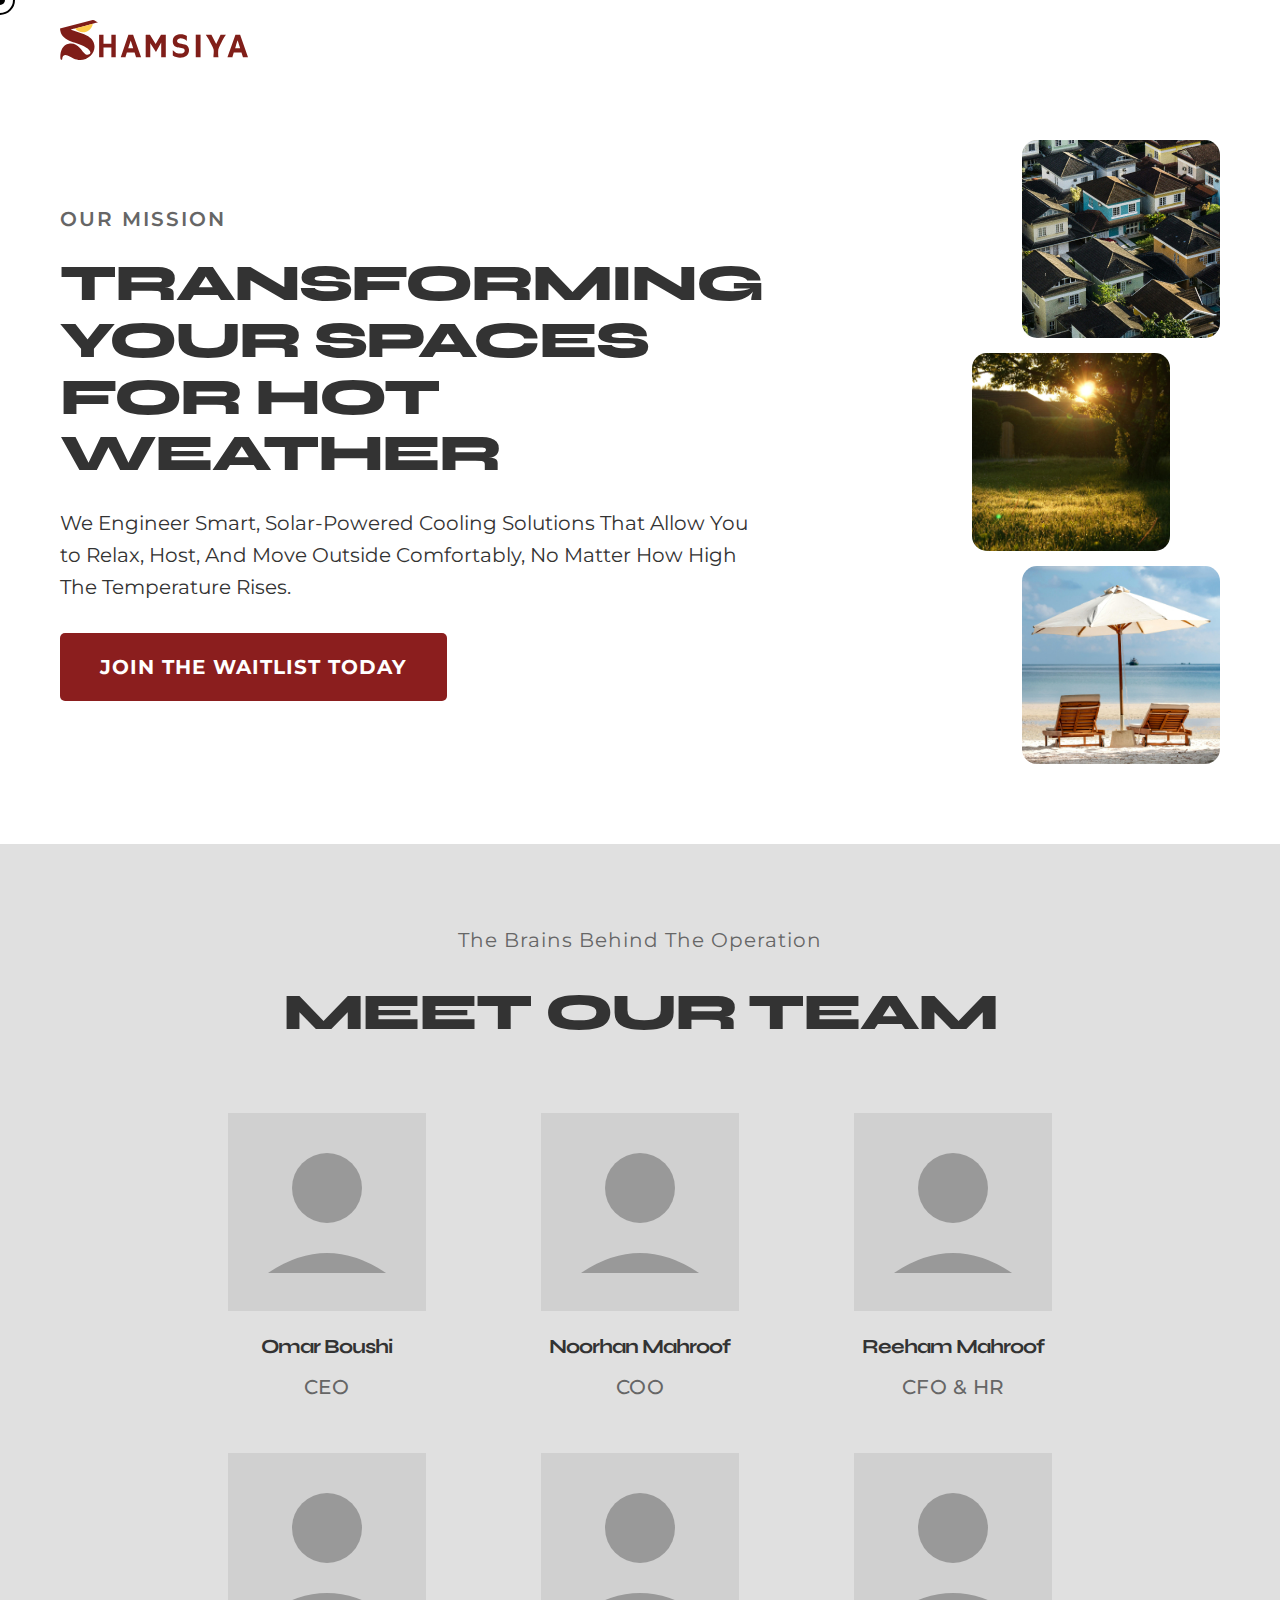
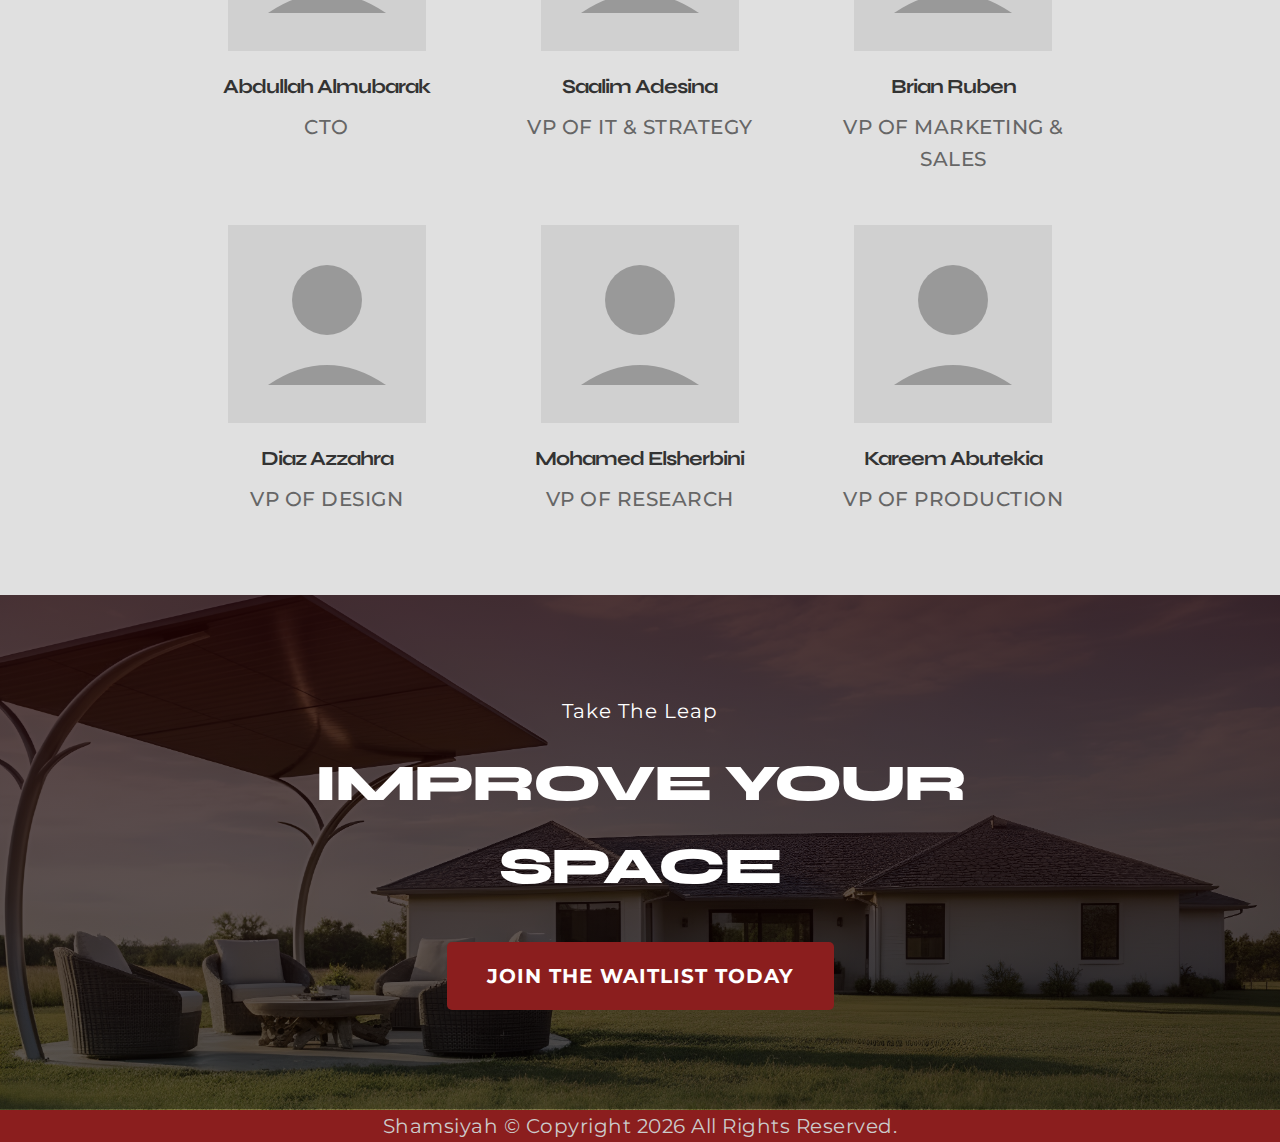
<file: mission.html>
<!DOCTYPE html>
<html lang="en">
<head>
    <meta charset="UTF-8">
    <meta name="viewport" content="width=device-width, initial-scale=1.0">
    <title>Our Mission - Shamsiyah</title>
    <link rel="stylesheet" href="/css/style.css">
    <link rel="preconnect" href="https://fonts.googleapis.com">
    <link rel="preconnect" href="https://fonts.gstatic.com" crossorigin>
    <link href="https://fonts.googleapis.com/css2?family=Montserrat:wght@300;400;600;700&family=Syne:wght@400;500;600;700;800&display=swap" rel="stylesheet">
    <!-- Font Awesome for Icons -->
    <link rel="stylesheet" href="https://cdnjs.cloudflare.com/ajax/libs/font-awesome/6.4.0/css/all.min.css">
</head>
<body>
    <header>
        <div class="container header-container">
            <div class="logo">
                <a href="/index.html"><img src="/images/coloredlogo.svg" alt="Shamsiyah Logo"></a>
            </div>
            <nav>
                <ul>
                    <li><a href="/index.html">HOME</a></li>
                    <li><a href="/mission.html">MISSION</a></li>
                    <li><a href="/waitlist.html">WAITLIST</a></li>
                </ul>
            </nav>
        </div>
    </header>

    <main>
        <!-- Mission Hero Section -->
        <section class="mission-hero">
            <div class="container">
                <div class="mission-hero-content">
                    <div class="mission-hero-left">
                        <span class="section-label">OUR MISSION</span>
                        <h1>TRANSFORMING YOUR SPACES FOR HOT WEATHER</h1>
                        <p>We Engineer Smart, Solar-Powered Cooling Solutions That Allow You to Relax, Host, And Move Outside Comfortably, No Matter How High The Temperature Rises.</p>
                        <a href="/waitlist.html" class="btn-primary">JOIN THE WAITLIST TODAY</a>
                    </div>
                    <div class="mission-hero-right">
                        <div class="mission-images">
                            <img src="/images/Mask group.jpg" alt="Outdoor cooling solution" class="mission-img">
                            <img src="/images/Mask group-1.jpg" alt="Solar technology" class="mission-img">
                            <img src="/images/Mask group-2.jpg" alt="Comfortable outdoor space" class="mission-img">
                        </div>
                    </div>
                </div>
            </div>
        </section>

        <!-- Team Section -->
        <section class="team-section">
            <div class="container">
                <div class="team-header">
                    <span class="section-label">The Brains Behind The Operation</span>
                    <h2>MEET OUR TEAM</h2>
                </div>
                <div class="team-grid">
                    <div class="team-member">
                        <div class="team-photo">
                            <svg viewBox="0 0 198 198" xmlns="http://www.w3.org/2000/svg">
                                <rect width="198" height="198" fill="#d0d0d0"/>
                                <circle cx="99" cy="75" r="35" fill="#999"/>
                                <path d="M 40 160 Q 99 120 158 160" fill="#999"/>
                            </svg>
                        </div>
                        <h3>Omar Boushi</h3>
                        <p class="team-role">CEO</p>
                    </div>
                    <div class="team-member">
                        <div class="team-photo">
                            <svg viewBox="0 0 198 198" xmlns="http://www.w3.org/2000/svg">
                                <rect width="198" height="198" fill="#d0d0d0"/>
                                <circle cx="99" cy="75" r="35" fill="#999"/>
                                <path d="M 40 160 Q 99 120 158 160" fill="#999"/>
                            </svg>
                        </div>
                        <h3>Noorhan Mahroof</h3>
                        <p class="team-role">COO</p>
                    </div>
                    <div class="team-member">
                        <div class="team-photo">
                            <svg viewBox="0 0 198 198" xmlns="http://www.w3.org/2000/svg">
                                <rect width="198" height="198" fill="#d0d0d0"/>
                                <circle cx="99" cy="75" r="35" fill="#999"/>
                                <path d="M 40 160 Q 99 120 158 160" fill="#999"/>
                            </svg>
                        </div>
                        <h3>Reeham Mahroof</h3>
                        <p class="team-role">CFO & HR</p>
                    </div>
                    <div class="team-member">
                        <div class="team-photo">
                            <svg viewBox="0 0 198 198" xmlns="http://www.w3.org/2000/svg">
                                <rect width="198" height="198" fill="#d0d0d0"/>
                                <circle cx="99" cy="75" r="35" fill="#999"/>
                                <path d="M 40 160 Q 99 120 158 160" fill="#999"/>
                            </svg>
                        </div>
                        <h3>Abdullah Almubarak</h3>
                        <p class="team-role">CTO</p>
                    </div>
                    <div class="team-member">
                        <div class="team-photo">
                            <svg viewBox="0 0 198 198" xmlns="http://www.w3.org/2000/svg">
                                <rect width="198" height="198" fill="#d0d0d0"/>
                                <circle cx="99" cy="75" r="35" fill="#999"/>
                                <path d="M 40 160 Q 99 120 158 160" fill="#999"/>
                            </svg>
                        </div>
                        <h3>Saalim Adesina</h3>
                        <p class="team-role">VP Of IT & Strategy</p>
                    </div>
                    <div class="team-member">
                        <div class="team-photo">
                            <svg viewBox="0 0 198 198" xmlns="http://www.w3.org/2000/svg">
                                <rect width="198" height="198" fill="#d0d0d0"/>
                                <circle cx="99" cy="75" r="35" fill="#999"/>
                                <path d="M 40 160 Q 99 120 158 160" fill="#999"/>
                            </svg>
                        </div>
                        <h3>Brian Ruben</h3>
                        <p class="team-role">VP Of Marketing & Sales</p>
                    </div>
                    <div class="team-member">
                        <div class="team-photo">
                            <svg viewBox="0 0 198 198" xmlns="http://www.w3.org/2000/svg">
                                <rect width="198" height="198" fill="#d0d0d0"/>
                                <circle cx="99" cy="75" r="35" fill="#999"/>
                                <path d="M 40 160 Q 99 120 158 160" fill="#999"/>
                            </svg>
                        </div>
                        <h3>Diaz Azzahra</h3>
                        <p class="team-role">VP Of Design</p>
                    </div>
                    <div class="team-member">
                        <div class="team-photo">
                            <svg viewBox="0 0 198 198" xmlns="http://www.w3.org/2000/svg">
                                <rect width="198" height="198" fill="#d0d0d0"/>
                                <circle cx="99" cy="75" r="35" fill="#999"/>
                                <path d="M 40 160 Q 99 120 158 160" fill="#999"/>
                            </svg>
                        </div>
                        <h3>Mohamed Elsherbini</h3>
                        <p class="team-role">VP Of Research</p>
                    </div>
                    <div class="team-member">
                        <div class="team-photo">
                            <svg viewBox="0 0 198 198" xmlns="http://www.w3.org/2000/svg">
                                <rect width="198" height="198" fill="#d0d0d0"/>
                                <circle cx="99" cy="75" r="35" fill="#999"/>
                                <path d="M 40 160 Q 99 120 158 160" fill="#999"/>
                            </svg>
                        </div>
                        <h3>Kareem Abutekia</h3>
                        <p class="team-role">VP Of Production</p>
                    </div>
                </div>
            </div>
        </section>

        <!-- CTA Section -->
        <section class="mission-cta">
            <div class="container">
                <div class="mission-cta-content">
                    <span class="cta-label">Take The Leap</span>
                    <h2>IMPROVE YOUR SPACE</h2>
                    <a href="/waitlist.html" class="btn-primary">JOIN THE WAITLIST TODAY</a>
                </div>
            </div>
        </section>
    </main>

    <footer>
        <div class="footer-bar">
            <p>Shamsiyah &copy; Copyright 2026 All Rights Reserved.</p>
        </div>
    </footer>
    <script src="/js/script.js"></script>
</body>
</html>
</file>
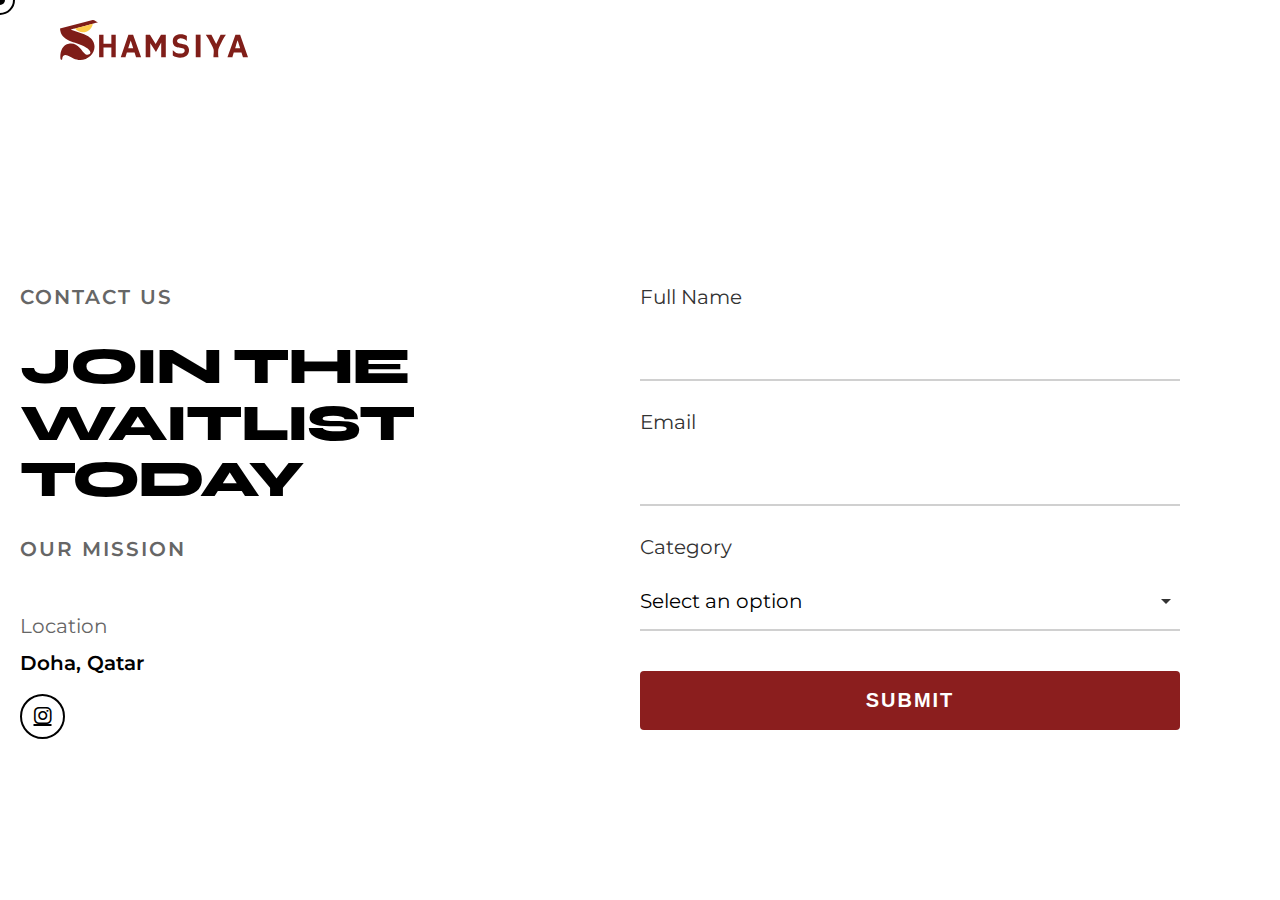
<file: waitlist.html>
<!DOCTYPE html>
<html lang="en">
<head>
    <meta charset="UTF-8">
    <meta name="viewport" content="width=device-width, initial-scale=1.0">
    <title>Join Waitlist - Shamsiyah</title>
    <link rel="stylesheet" href="/css/style.css">
    <link rel="preconnect" href="https://fonts.googleapis.com">
    <link rel="preconnect" href="https://fonts.gstatic.com" crossorigin>
    <link href="https://fonts.googleapis.com/css2?family=Montserrat:wght@300;400;600;700&family=Syne:wght@400;500;600;700;800&display=swap" rel="stylesheet">
    <!-- Font Awesome for Icons -->
    <link rel="stylesheet" href="https://cdnjs.cloudflare.com/ajax/libs/font-awesome/6.4.0/css/all.min.css">
</head>
<body class="waitlist-page">
    <header>
        <div class="container header-container">
            <div class="logo">
                <a href="/index.html"><img src="/images/coloredlogo.svg" alt="Shamsiyah Logo"></a>
            </div>
            <nav>
                <ul>
                    <li><a href="/index.html">HOME</a></li>
                    <li><a href="/mission.html">MISSION</a></li>
                    <li><a href="/waitlist.html">PRE-ORDER</a></li>
                </ul>
            </nav>
            <div class="hamburger">
                <span></span>
                <span></span>
                <span></span>
            </div>
        </div>
    </header>

    <main>
        <!-- Waitlist Section -->
        <section class="waitlist-section waitlist-page">
            <div class="container">
                <div class="waitlist-wrapper">
                    <div class="waitlist-left">
                        <span class="waitlist-label">CONTACT US</span>
                        <h2>JOIN THE WAITLIST TODAY</h2>
                        <span class="waitlist-label">OUR MISSION</span>
                        
                        <div class="waitlist-info">
                            <div class="info-item">
                                <span class="info-label">Location</span>
                                <p class="info-text">Doha, Qatar</p>
                            </div>
                            <div class="waitlist-social">
                                <a href="https://www.instagram.com/shamsiya.qa?igsh=MTVsNTh6NXNveDVmdA==" aria-label="Instagram"><i class="fab fa-instagram"></i></a>
                            </div>
                        </div>
                    </div>
                    
                    <div class="waitlist-right">
                        <form id="waitlistform" class="waitlist-form" action="https://formsubmit.co/artfifux1@gmail.com" method="post" target="_blank">
                            <div class="form-group">
                                <label for="name">Full Name</label>
                                <input type="text" id="name" name="name" required>
                            </div>
                            
                            <div class="form-group">
                                <label for="email">Email</label>
                                <input type="email" id="email" name="email" required>
                            </div>
                            
                            <div class="form-group">
                                <label for="useCase">Category</label>
                                <select id="useCase" name="useCase" required>
                                    <option value="">Select an option</option>
                                    <option value="Residential House">Residential House</option>
                                    <option value="Commercial Property">Commercial Property</option>
                                    <option value="Event Venue">Event Venue</option>
                                    <option value="Hospitality">Hospitality</option>
                                    <option value="Real Estate">Real Estate</option>
                                    <option value="Other">Other</option>
                                </select>
                            </div>
                            
                            <input type="hidden" name="_next" value="/">
                            
                            <button type="submit" class="btn-submit">SUBMIT</button>
                            <div id="formMessage" class="form-message"></div>
                        </form>
                    </div>
                </div>
            </div>
        </section>
    </main>

    <script src="/js/script.js"></script>
</body>
</html>
</file>
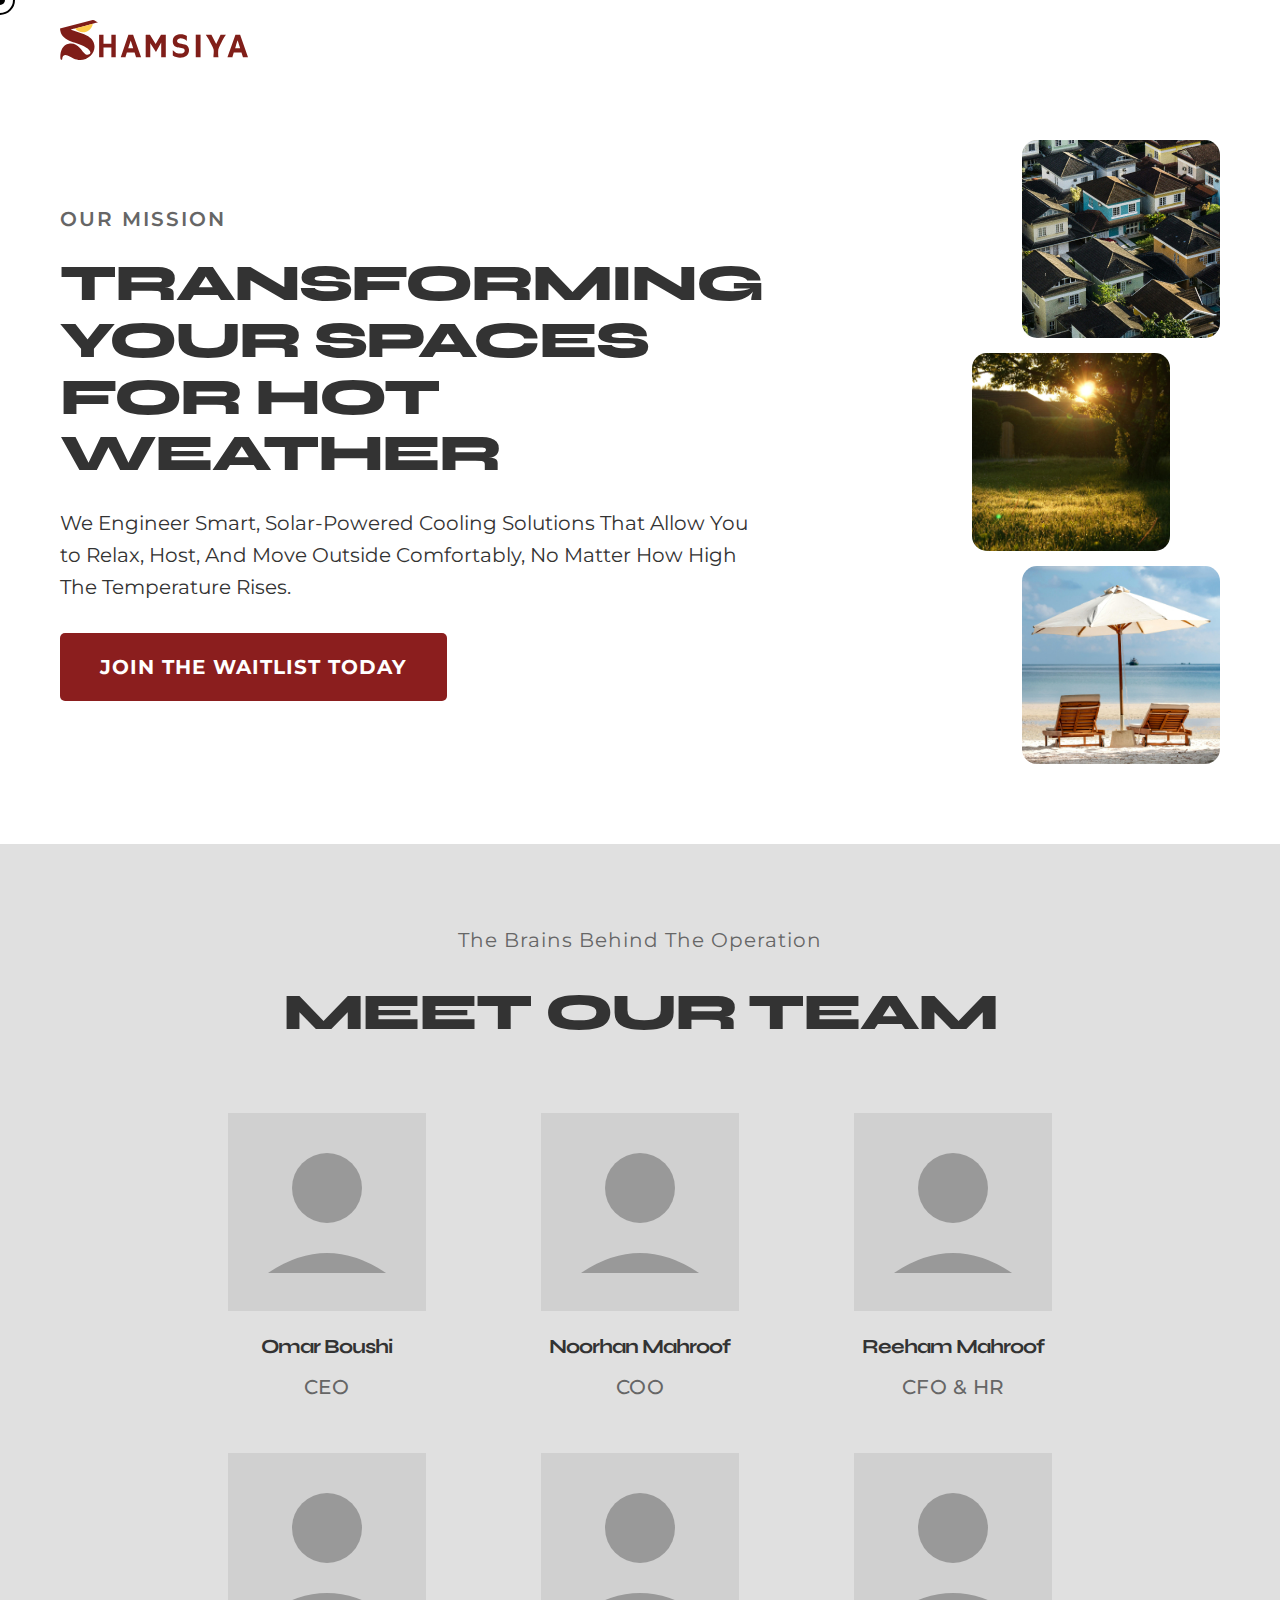
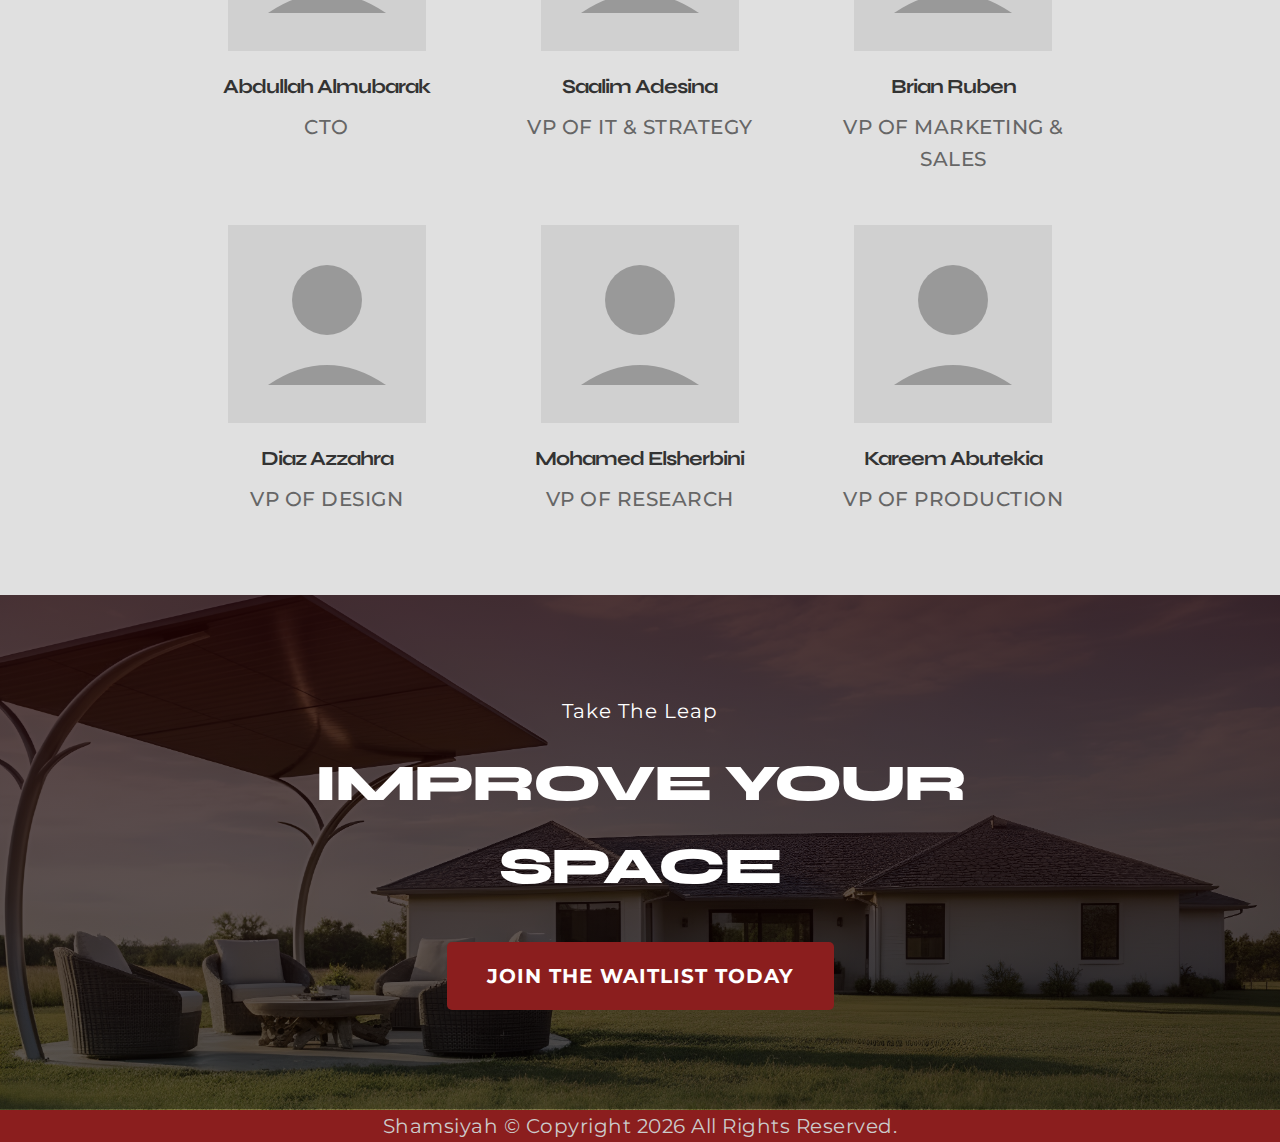
<file: src/mission.html>
<!DOCTYPE html>
<html lang="en">
<head>
    <meta charset="UTF-8">
    <meta name="viewport" content="width=device-width, initial-scale=1.0">
    <title>Our Mission - Shamsiyah</title>
    <link rel="stylesheet" href="style.css">
    <link rel="preconnect" href="https://fonts.googleapis.com">
    <link rel="preconnect" href="https://fonts.gstatic.com" crossorigin>
    <link href="https://fonts.googleapis.com/css2?family=Montserrat:wght@300;400;600;700&family=Syne:wght@400;500;600;700;800&display=swap" rel="stylesheet">
    <!-- Font Awesome for Icons -->
    <link rel="stylesheet" href="https://cdnjs.cloudflare.com/ajax/libs/font-awesome/6.4.0/css/all.min.css">
</head>
<body>
    <header>
        <div class="container header-container">
            <div class="logo">
                <a href="index.html"><img src="../images/coloredlogo.svg" alt="Shamsiyah Logo"></a>
            </div>
            <nav>
                <ul>
                    <li><a href="index.html">HOME</a></li>
                    <li><a href="mission.html">MISSION</a></li>
                    <li><a href="waitlist.html">WAITLIST</a></li>
                </ul>
            </nav>
        </div>
    </header>

    <main>
        <!-- Mission Hero Section -->
        <section class="mission-hero">
            <div class="container">
                <div class="mission-hero-content">
                    <div class="mission-hero-left">
                        <span class="section-label">OUR MISSION</span>
                        <h1>TRANSFORMING YOUR SPACES FOR HOT WEATHER</h1>
                        <p>We Engineer Smart, Solar-Powered Cooling Solutions That Allow You to Relax, Host, And Move Outside Comfortably, No Matter How High The Temperature Rises.</p>
                        <a href="waitlist.html" class="btn-primary">JOIN THE WAITLIST TODAY</a>
                    </div>
                    <div class="mission-hero-right">
                        <div class="mission-images">
                            <img src="../images/Mask group.jpg" alt="Outdoor cooling solution" class="mission-img">
                            <img src="../images/Mask group-1.jpg" alt="Solar technology" class="mission-img">
                            <img src="../images/Mask group-2.jpg" alt="Comfortable outdoor space" class="mission-img">
                        </div>
                    </div>
                </div>
            </div>
        </section>

        <!-- Team Section -->
        <section class="team-section">
            <div class="container">
                <div class="team-header">
                    <span class="section-label">The Brains Behind The Operation</span>
                    <h2>MEET OUR TEAM</h2>
                </div>
                <div class="team-grid">
                    <div class="team-member">
                        <div class="team-photo">
                            <svg viewBox="0 0 198 198" xmlns="http://www.w3.org/2000/svg">
                                <rect width="198" height="198" fill="#d0d0d0"/>
                                <circle cx="99" cy="75" r="35" fill="#999"/>
                                <path d="M 40 160 Q 99 120 158 160" fill="#999"/>
                            </svg>
                        </div>
                        <h3>Omar Boushi</h3>
                        <p class="team-role">CEO</p>
                    </div>
                    <div class="team-member">
                        <div class="team-photo">
                            <svg viewBox="0 0 198 198" xmlns="http://www.w3.org/2000/svg">
                                <rect width="198" height="198" fill="#d0d0d0"/>
                                <circle cx="99" cy="75" r="35" fill="#999"/>
                                <path d="M 40 160 Q 99 120 158 160" fill="#999"/>
                            </svg>
                        </div>
                        <h3>Noorhan Mahroof</h3>
                        <p class="team-role">COO</p>
                    </div>
                    <div class="team-member">
                        <div class="team-photo">
                            <svg viewBox="0 0 198 198" xmlns="http://www.w3.org/2000/svg">
                                <rect width="198" height="198" fill="#d0d0d0"/>
                                <circle cx="99" cy="75" r="35" fill="#999"/>
                                <path d="M 40 160 Q 99 120 158 160" fill="#999"/>
                            </svg>
                        </div>
                        <h3>Reeham Mahroof</h3>
                        <p class="team-role">CFO & HR</p>
                    </div>
                    <div class="team-member">
                        <div class="team-photo">
                            <svg viewBox="0 0 198 198" xmlns="http://www.w3.org/2000/svg">
                                <rect width="198" height="198" fill="#d0d0d0"/>
                                <circle cx="99" cy="75" r="35" fill="#999"/>
                                <path d="M 40 160 Q 99 120 158 160" fill="#999"/>
                            </svg>
                        </div>
                        <h3>Abdullah Almubarak</h3>
                        <p class="team-role">CTO</p>
                    </div>
                    <div class="team-member">
                        <div class="team-photo">
                            <svg viewBox="0 0 198 198" xmlns="http://www.w3.org/2000/svg">
                                <rect width="198" height="198" fill="#d0d0d0"/>
                                <circle cx="99" cy="75" r="35" fill="#999"/>
                                <path d="M 40 160 Q 99 120 158 160" fill="#999"/>
                            </svg>
                        </div>
                        <h3>Saalim Adesina</h3>
                        <p class="team-role">VP Of IT & Strategy</p>
                    </div>
                    <div class="team-member">
                        <div class="team-photo">
                            <svg viewBox="0 0 198 198" xmlns="http://www.w3.org/2000/svg">
                                <rect width="198" height="198" fill="#d0d0d0"/>
                                <circle cx="99" cy="75" r="35" fill="#999"/>
                                <path d="M 40 160 Q 99 120 158 160" fill="#999"/>
                            </svg>
                        </div>
                        <h3>Brian Ruben</h3>
                        <p class="team-role">VP Of Marketing & Sales</p>
                    </div>
                    <div class="team-member">
                        <div class="team-photo">
                            <svg viewBox="0 0 198 198" xmlns="http://www.w3.org/2000/svg">
                                <rect width="198" height="198" fill="#d0d0d0"/>
                                <circle cx="99" cy="75" r="35" fill="#999"/>
                                <path d="M 40 160 Q 99 120 158 160" fill="#999"/>
                            </svg>
                        </div>
                        <h3>Diaz Azzahra</h3>
                        <p class="team-role">VP Of Design</p>
                    </div>
                    <div class="team-member">
                        <div class="team-photo">
                            <svg viewBox="0 0 198 198" xmlns="http://www.w3.org/2000/svg">
                                <rect width="198" height="198" fill="#d0d0d0"/>
                                <circle cx="99" cy="75" r="35" fill="#999"/>
                                <path d="M 40 160 Q 99 120 158 160" fill="#999"/>
                            </svg>
                        </div>
                        <h3>Mohamed Elsherbini</h3>
                        <p class="team-role">VP Of Research</p>
                    </div>
                    <div class="team-member">
                        <div class="team-photo">
                            <svg viewBox="0 0 198 198" xmlns="http://www.w3.org/2000/svg">
                                <rect width="198" height="198" fill="#d0d0d0"/>
                                <circle cx="99" cy="75" r="35" fill="#999"/>
                                <path d="M 40 160 Q 99 120 158 160" fill="#999"/>
                            </svg>
                        </div>
                        <h3>Kareem Abutekia</h3>
                        <p class="team-role">VP Of Production</p>
                    </div>
                </div>
            </div>
        </section>

        <!-- CTA Section -->
        <section class="mission-cta">
            <div class="container">
                <div class="mission-cta-content">
                    <span class="cta-label">Take The Leap</span>
                    <h2>IMPROVE YOUR SPACE</h2>
                    <a href="waitlist.html" class="btn-primary">JOIN THE WAITLIST TODAY</a>
                </div>
            </div>
        </section>
    </main>

    <footer>
        <div class="footer-bar">
            <p>Shamsiyah &copy; Copyright 2026 All Rights Reserved.</p>
        </div>
    </footer>
    <script src="script.js"></script>
</body>
</html>
</file>
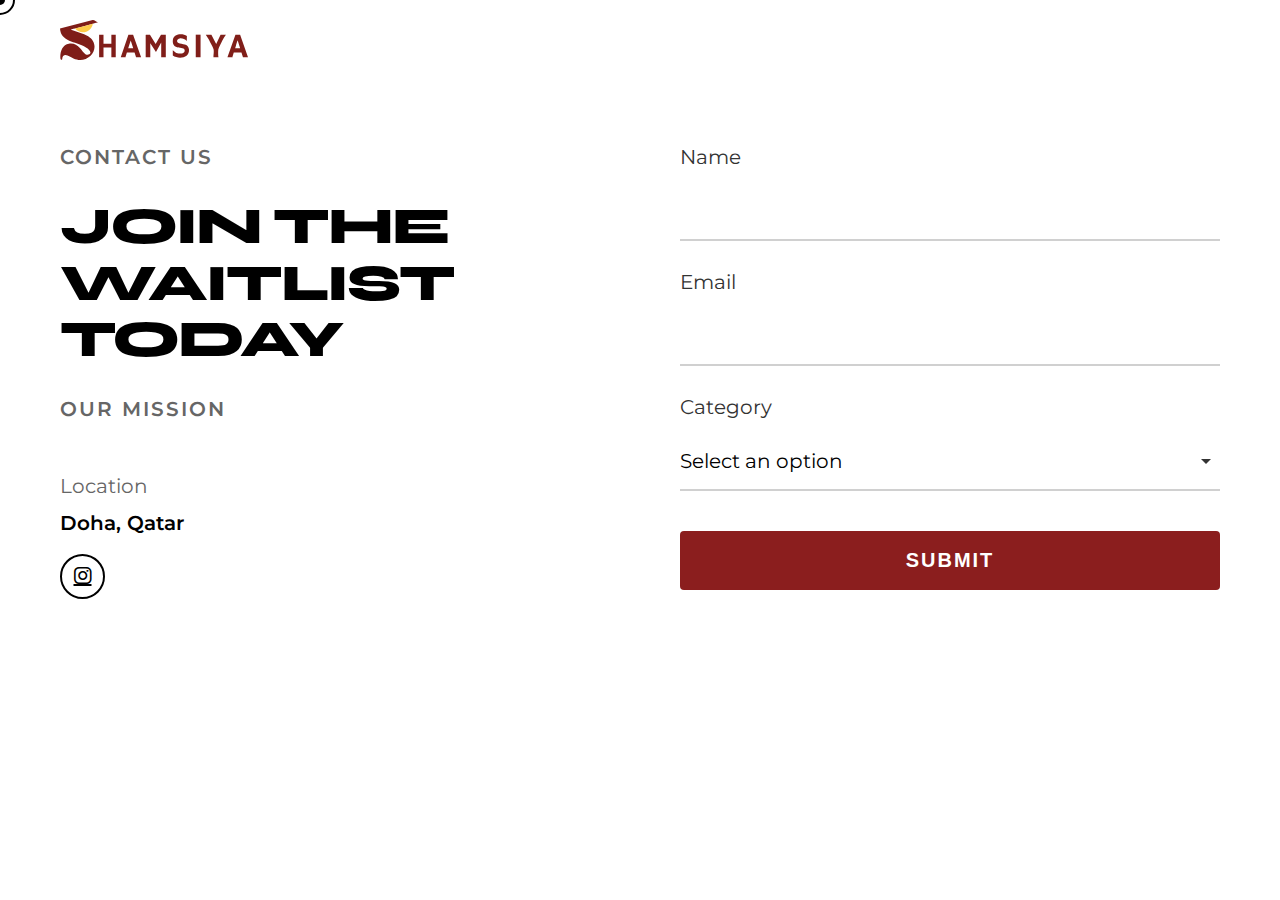
<file: src/waitlist.html>
<!DOCTYPE html>
<html lang="en">
<head>
    <meta charset="UTF-8">
    <meta name="viewport" content="width=device-width, initial-scale=1.0">
    <title>Join Waitlist - Shamsiyah</title>
    <link rel="stylesheet" href="style.css">
    <link rel="preconnect" href="https://fonts.googleapis.com">
    <link rel="preconnect" href="https://fonts.gstatic.com" crossorigin>
    <link href="https://fonts.googleapis.com/css2?family=Montserrat:wght@300;400;600;700&family=Syne:wght@400;500;600;700;800&display=swap" rel="stylesheet">
    <!-- Font Awesome for Icons -->
    <link rel="stylesheet" href="https://cdnjs.cloudflare.com/ajax/libs/font-awesome/6.4.0/css/all.min.css">
</head>
<body>
    <header>
        <div class="container header-container">
            <div class="logo">
                <a href="index.html"><img src="../images/coloredlogo.svg" alt="Shamsiyah Logo"></a>
            </div>
            <nav>
                <ul>
                    <li><a href="index.html">HOME</a></li>
                    <li><a href="mission.html">MISSION</a></li>
                    <li><a href="waitlist.html">PRE-ORDER</a></li>
                </ul>
            </nav>
        </div>
    </header>

    <main>
        <!-- Waitlist Section -->
        <section class="waitlist-section waitlist-page">
            <div class="container">
                <div class="waitlist-wrapper">
                    <div class="waitlist-left">
                        <span class="waitlist-label">CONTACT US</span>
                        <h2>JOIN THE WAITLIST TODAY</h2>
                        <span class="waitlist-label">OUR MISSION</span>
                        
                        <div class="waitlist-info">
                            <div class="info-item">
                                <span class="info-label">Location</span>
                                <p class="info-text">Doha, Qatar</p>
                            </div>
                            <div class="waitlist-social">
                                <a href="https://www.instagram.com/shamsiya.qa?igsh=MTVsNTh6NXNveDVmdA==" aria-label="Instagram"><i class="fab fa-instagram"></i></a>
                            </div>
                        </div>
                    </div>
                    
                    <div class="waitlist-right">
                        <form id="waitlistForm" class="waitlist-form">
                            <div class="form-group">
                                <label for="name">Name</label>
                                <input type="text" id="name" name="name" required>
                            </div>
                            
                            <div class="form-group">
                                <label for="email">Email</label>
                                <input type="email" id="email" name="email" required>
                            </div>
                            
                            <div class="form-group">
                                <label for="useCase">Category</label>
                                <select id="useCase" name="useCase" required>
                                    <option value="">Select an option</option>
                                    <option value="Residential House">Residential House</option>
                                    <option value="Commercial Property">Commercial Property</option>
                                    <option value="Event Venue">Event Venue</option>
                                    <option value="Hospitality">Hospitality</option>
                                    <option value="Real Estate">Real Estate</option>
                                    <option value="Other">Other</option>
                                </select>
                            </div>
                            
                            <button type="submit" class="btn-submit">SUBMIT</button>
                            <div id="formMessage" class="form-message"></div>
                        </form>
                    </div>
                </div>
            </div>
        </section>
    </main>

    <script src="script.js"></script>
</body>
</html>
</file>
<file: css/style.css>
:root {
    --primary-red: #8B1E1E; /* Dark Red from image */
    --accent-yellow: #FFC107; /* Yellow for accents */
    --text-dark: #333333;
    --text-light: #FFFFFF;
    --bg-light: #FFFFFF;
    --bg-off-white: #F9F9F9;
    
    /* Font Sizes - Edit here for site-wide changes */
    --fs-h1: 64px;
    --fs-h2: 51.4px;
    --fs-h3: 30px;
    --fs-h4: 20px;
    --fs-body: 20px;
    --fs-small: 20px;
    --fs-tiny: 20px;
    --fs-medium: 20px;
    --fs-large: 20px;
    --fs-xlarge: 30px;
    --fs-xxlarge: 51.4px;
    --fs-hero: 51.4px;
    --fs-icon: 51.4px;
}

* {
    margin: 0;
    padding: 0;
    box-sizing: border-box;
}

body {
    font-family: 'Montserrat', sans-serif;
    color: var(--text-dark);
    line-height: 1.6;
    background-color: var(--bg-light);
    cursor: none; /* Hide default cursor */
}

a, button, input, textarea, select {
    cursor: none;
}

h1, h2, h3, h4, h5, h6 {
    font-family: 'Montserrat', sans-serif;
}

h1{
    font-size: var(--fs-h1);
}

h2 {
    font-family: 'Montserrat', sans-serif;
    font-weight: 600;
    font-size: var(--fs-h2);
    letter-spacing: -2px;
}

h3 {
    font-size: var(--fs-h3);
    letter-spacing: -1px;
}

h4 {
    font-size: var(--fs-h4);
}
p{
    font-size: var(--fs-body);
}
.fas{
    margin-right: 10px;
}
.container {
    max-width: 1200px;
    margin: 0 auto;
    padding: 0 20px;
}

/* Header */
header {
    padding: 20px 0;
    position: fixed;
    width: 100%;
    top: 0;
    left: 0;
    z-index: 1000;
    background: transparent;
    border-bottom: none;
    transition: background-color 0.3s ease, padding 0.3s ease;
}

header.scrolled {
    background-color: #ffffffd1;
    padding: 10px 0;
    box-shadow: 0 2px 10px rgba(0,0,0,0.1);
}

header.scrolled nav a {
    color: #333;
}

.header-container {
    display: flex;
    justify-content: space-between;
    align-items: center;
}

.logo a {
    display: flex;
    align-items: center;
    text-decoration: none;
    cursor: pointer;
}

.logo img {
    height: 40px;
    width: auto;
    transition: opacity 0.3s ease;
}

.logo a:hover img {
    opacity: 0.8;
}

nav ul {
    display: flex;
    list-style: none;
    gap: 30px;
}

nav a {
    text-decoration: none;
    color: var(--text-light);
    font-weight: 500;
    text-transform: uppercase;
    font-size: var(--fs-body);
    transition: color 0.3s;
}

nav a:hover {
    color: var(--text-light);
    opacity: 0.8;
}

/* Hero Section */
.hero {
    position: relative;
    height: 90vh;
    min-height: 600px;
    background-image: linear-gradient(rgba(91, 14, 14, 0.616), rgba(0, 0, 0, 0.3)), url('/images/backgroundhighres.png');
    background-size: cover;
    background-position: bottom;
    border-bottom-left-radius: 50px;
    border-bottom-right-radius: 50px;
    display: flex;
    align-items: center;
    justify-content: center;
    text-align: center;
    color: var(--text-light);
    padding: 0;
}

.hero-container {
    display: flex;
    flex-direction: column;
    align-items: center;
    justify-content: center;
    height: 100%;
    width: 100%;
}

.hero-content {
    max-width: 900px;
    margin-bottom: 40px;
    z-index: 1;
}

.hero-content h1 {
    font-size: var(--fs-hero);
    font-weight: 800;
    line-height: 1.1;
    margin-bottom: 20px;
    text-transform: uppercase;
    color: var(--text-light);
}

.hero-content .subheading {
    font-weight: 300;
    margin-bottom: 50px;
    color: var(--text-light);
}

.btn-primary {
    display: inline-block;
    background-color: var(--primary-red);
    color: var(--text-light);
    padding: 18px 40px;
    font-size: var(--fs-body);
    font-weight: 700;
    text-transform: uppercase;
    text-decoration: none;
    border-radius: 5px;
    transition: background-color 0.3s;
    letter-spacing: 1px;
}

.btn-primary:hover {
    background-color: #6b1515;
}

.scroll-down {
    position: absolute;
    bottom: 40px;
    font-size: var(--fs-icon);
    color: var(--text-light);
    animation: bounce 2s infinite;
    cursor: pointer;
}

@keyframes bounce {
    0%, 20%, 50%, 80%, 100% {
        transform: translateY(0);
    }
    40% {
        transform: translateY(-10px);
    }
    60% {
        transform: translateY(-5px);
    }
}

/* Problem Section */
.problem-section {
    padding: 100px 0;
    background-color: var(--bg-light);
}

.problem-container {
    display: flex;
    align-items: center;
    gap: 80px;
}

.problem-content {
    flex: 1;
}

.section-label {
    display: inline-block;
    font-size: var(--fs-medium);
    color: #888;
    margin-bottom: 10px;
    font-weight: 300;
    letter-spacing: 1px;
}

.problem-content h2 {
    font-weight: 800;
    line-height: 1.1;
    margin-bottom: 30px;
    text-transform: uppercase;
    color: #000;
}

.problem-content p {
    line-height: 1.6;
    color: #444;
}

.problem-image {
    flex: 1;
    display: flex;
    justify-content: center;
    align-items: center;
    padding: 20px;
}

.image-wrapper {
    position: relative;
    width: 400px;
    max-width: 100%;
}

.problem-image img {
    width: 100%;
    height: auto;
    border-radius: 40px;
    position: relative;
    z-index: 2;
}

.image-bg-shape {
    position: absolute;
    top: -30px;
    right: -30px;
    width: 200px;
    height: 200px;
    background-color: var(--primary-red);
    border-radius: 40px;
    z-index: 1;
}

/* Solution Section */
.solution-section {
    padding: 80px 0;
    background-color: #e8e8e8;
    text-align: center;
}

.solution-header {
    max-width: 100%;
    margin: 0 auto 40px;
}

.solution-logo {
    height: 60px;
    margin-bottom: 30px;
}

.solution-description {
    line-height: 1.8;
    color: #333;
    text-align: center;
}

.solution-main-image {
    margin: 40px auto;
    max-width: 100%;
    width: 100%;
}

.solution-main-image img {
    width: 100%;
    height: auto;
    border-radius: 50px;
    box-shadow: 0 10px 30px rgba(0, 0, 0, 0.15);
}

.solution-cta {
    margin: 40px 0 60px;
}

.solution-features-grid {
    display: grid;
    grid-template-columns: repeat(2, 1fr);
    gap: 40px;
    max-width: 900px;
    margin: 0 auto;
}

.solution-feature-card {
    background-color: #fff;
    padding: 40px 30px;
    border-radius: 30px;
    text-align: center;
}

.feature-icon-wrapper {
    width: 120px;
    height: 120px;
    margin: 0 auto 25px;
    display: flex;
    align-items: center;
    justify-content: center;
}

.feature-icon-wrapper img {
    width: max-content;
    height: 100%;
    object-fit: contain;
}

.solution-feature-card h3 {
    font-weight: 700;
    margin-bottom: 15px;
    color: #000;
}

.solution-feature-card p {
    line-height: 1.6;
    color: #555;
}

/* How It Works Section */
.how-it-works-section {
    padding: 60px 0;
    background-color: #000;
    color: #fff;
    min-height: 100vh;
    display: flex;
    align-items: center;
}

.how-it-works-header {
    text-align: center;
    margin-bottom: 40px;
}

.how-it-works-header .section-label {
    color: #aaa;
    font-size: var(--fs-small);
    text-transform: uppercase;
    letter-spacing: 2px;
    display: block;
    margin-bottom: 10px;
}

.how-it-works-header h2 {
    font-weight: 800;
    text-transform: uppercase;
    color: #fff;
}

.how-it-works-container {
    display: flex;
    align-items: stretch;
    gap: 60px;
    max-width: 1200px;
    margin: 0 auto;
    position: relative;
}

.how-it-works-image {
    flex: 1;
    position: relative;
    display: flex;
    flex-direction: column;
    align-items: center;
    justify-content: center;
    gap: 15px;
    padding: 20px 0;
}

.hiw-image {
    position: relative;
    max-width: 180px;
    width: 100%;
    height: auto;
    opacity: 0.3;
    transition: all 0.5s ease-in-out;
    object-fit: contain;
    transform: scale(0.85);
}

.hiw-image.active {
    opacity: 1;
    transform: scale(1.15);
    z-index: 10;
}

.how-it-works-timeline {
    flex: 1;
    display: flex;
    flex-direction: column;
    justify-content: space-around;
    gap: 0;
    position: relative;
    min-height: 100%;
}

.how-it-works-timeline::before {
    content: '';
    position: absolute;
    left: 12px;
    top: 15px;
    bottom: 15px;
    width: 2px;
    background-color: #333;
}

.timeline-item {
    display: flex;
    gap: 20px;
    align-items: flex-start;
    cursor: pointer;
    position: relative;
    transition: all 0.3s ease;
    padding: 5px 0;
}

.timeline-item.active {
    padding: 15px 0;
}

.timeline-marker {
    width: 26px;
    height: 26px;
    border-radius: 50%;
    background-color: #333;
    border: 3px solid #000;
    flex-shrink: 0;
    position: relative;
    z-index: 1;
    transition: all 0.3s ease;
}

.timeline-item.active .timeline-marker {
    background-color: #fff;
    border-color: #fff;
}

.timeline-content h3 {
    font-weight: 700;
    margin-bottom: 8px;
    color: #fff;
    transition: all 0.3s ease;
}

.timeline-item.active .timeline-content h3 {
    margin-bottom: 12px;
}

.timeline-description {
    font-size: var(--fs-small);
    line-height: 1.6;
    color: #aaa;
    max-height: 0;
    overflow: hidden;
    opacity: 0;
    transition: max-height 0.3s ease, opacity 0.3s ease;
}

.timeline-item.active .timeline-description {
    max-height: 200px;
    opacity: 1;
}

.nav-arrow {
    background-color: rgba(255, 255, 255, 0.1);
    border: 1px solid rgba(255, 255, 255, 0.2);
    color: #fff;
    width: 60px;
    height: 60px;
    border-radius: 50%;
    display: flex;
    align-items: center;
    justify-content: center;
    cursor: pointer;
    transition: all 0.3s ease;
    font-size: var(--fs-large);
}

.nav-arrow:hover {
    background-color: rgba(255, 255, 255, 0.2);
}

.nav-arrow i {
    transform: translateX(0);
    transition: transform 0.3s ease;
}

.nav-arrow-left:hover i {
    transform: translateX(-3px);
}

.nav-arrow-right:hover i {
    transform: translateX(3px);
}

.nav-arrow-left,
.nav-arrow-right {
    flex-shrink: 0;
    align-self: center;
    margin: 0 20px;
}

.how-it-works-cta {
    text-align: center;
    margin-top: 40px;
}

/* Fit For You Section */
.fit-section {
    padding: 80px 0;
    background-color: #f7f7f7;
    color: #000;
}

.fit-container {
    display: flex;
    flex-direction: column;
    gap: 50px;
}

.fit-header {
    text-align: left;
}

.fit-header .section-label {
    color: #555;
    font-size: var(--fs-small);
    letter-spacing: 2px;
    text-transform: uppercase;
    margin-bottom: 12px;
    display: block;
}

.fit-header h2 {
    font-weight: 800;
    line-height: 1.2;
}

.fit-row {
    display: grid;
    grid-template-columns: 1.1fr 0.9fr;
    align-items: center;
    gap: 40px;
}

.fit-row.reverse {
    grid-template-columns: 0.9fr 1.1fr;
}

.fit-text h3 {
    font-family: 'Montserrat', sans-serif;
    font-size: var(--fs-h2);
    font-weight: 600;
    line-height: 1.25;
    margin-bottom: 14px;
    letter-spacing: -5px;
}

.fit-text p {
    font-family: 'Montserrat', sans-serif;
    font-weight: 400;
    line-height: 1.7;
    color: #333;
    letter-spacing: 0%;
}

.fit-link {
    text-decoration: underline;
    text-decoration-color: #000;
    text-decoration-thickness: 2px;
    text-underline-offset: 4px;
}

.fit-image {
    position: relative;
    width: 100%;
    max-width: 420px;
    justify-self: end;
}

.fit-row.reverse .fit-image {
    justify-self: start;
}

.fit-image img {
    width: 100%;
    height: auto;
    border-radius: 16px;
    position: relative;
    z-index: 2;
    display: block;
    object-fit: cover;
}

.fit-image .blob {
    position: absolute;
    background-color: var(--primary-red);
    width: 140px;
    height: 140px;
    border-radius: 30px;
    z-index: 1;
}

.fit-blob-right .blob {
    right: -24px;
    bottom: -24px;
}

.fit-blob-left .blob {
    left: -24px;
    top: -24px;
}

.fit-cta {
    text-align: center;
    margin-top: 10px;
}

.fit-cta .btn-primary {
    background-color: #8b1e1e;
    color: #fff;
}

.fit-cta .btn-primary:hover {
    background-color: #6a1515;
}

.fit-footer-strip {
    margin-top: 10px;
    background-color: #f1c933;
    color: #000;
    text-align: center;
    padding: 10px 0;
    font-size: var(--fs-tiny);
    letter-spacing: 0.5px;
    text-transform: uppercase;
}

.how-it-works-cta .btn-primary {
    background-color: #fff;
    color: #000;
    font-weight: 700;
}

.how-it-works-cta .btn-primary:hover {
    background-color: #f0f0f0;
    color: #000;
}

/* Features Section */
.features {
    color: var(--text-light);
    padding: 60px 0;
    margin-top: 40px;
}

.features-container {
    display: flex;
    justify-content: space-between;
    text-align: center;
    gap: 30px;
    background-color: var(--primary-red);
    padding: 40px;
    border-radius: 8px;
}

.feature-card {
    flex: 1;
    padding: 20px;
    border-right: 1px solid rgba(255,255,255,0.2);
}

.feature-card:last-child {
    border-right: none;
}

.feature-card h3 {
    font-size: var(--fs-large);
    margin-bottom: 15px;
    font-weight: 700;
}

.feature-card p {
    font-size: var(--fs-small);
    opacity: 0.9;
}

/* Market Segments */
.market-segments {
    display: none;
    padding: 50px 0;
    background-color: var(--bg-off-white);
    text-align: center;
}

.market-segments h2 {
    margin-bottom: 40px;
    color: var(--primary-red);
}

.segments-grid {
    display: flex;
    justify-content: center;
    gap: 50px;
    flex-wrap: wrap;
}

.segment-group {
    background: white;
    padding: 30px;
    border-radius: 8px;
    box-shadow: 0 5px 15px rgba(0,0,0,0.05);
    min-width: 300px;
}

.segment-group h3 {
    color: var(--primary-red);
    margin-bottom: 20px;
    border-bottom: 2px solid var(--accent-yellow);
    display: inline-block;
    padding-bottom: 5px;
}

.segment-group ul {
    list-style: none;
    text-align: left;
    padding-left: 20px;
}

.segment-group ul li {
    margin-bottom: 10px;
    position: relative;
}

.segment-group ul li::before {
    content: "•";
    color: var(--accent-yellow);
    font-weight: bold;
    position: absolute;
    left: -15px;
}

/* Products Section */
.products-section {
    padding: 80px 0;
    text-align: center;
}

.section-header {
    margin-bottom: 50px;
}

.section-header .subtitle {
    display: block;
    font-size: var(--fs-tiny);
    letter-spacing: 2px;
    text-transform: uppercase;
    color: #888;
    margin-bottom: 10px;
}

.section-header h2 {
    font-weight: 700;
    color: #000;
}

.products-grid {
    display: flex;
    justify-content: center;
    gap: 30px;
    flex-wrap: wrap;
}

.product-card {
    flex: 1;
    min-width: 300px;
    border: 1px solid #eee;
    padding: 20px;
    transition: transform 0.3s;
}

.product-card:hover {
    transform: translateY(-5px);
    box-shadow: 0 10px 20px rgba(0,0,0,0.05);
}

.product-image img {
    width: 100%;
    height: auto;
    margin-bottom: 20px;
}

.product-card h3 {
    font-size: var(--fs-h4);
    margin-bottom: 15px;
    color: #000;
}

.product-card p {
    color: #666;
    margin-bottom: 20px;
    line-height: 1.6;
}

.btn-product {
    display: inline-block;
    background-color: var(--primary-red);
    color: #fff;
    padding: 10px 25px;
    text-decoration: none;
    font-size: var(--fs-small);
    border-radius: 2px;
    transition: background-color 0.3s;
}

.btn-product:hover {
    background-color: #6a1515;
}

/* Applications Section */
.applications-section {
    padding: 80px 0;
    background-color: #f5f5f5;
    text-align: left;
}

.section-desc {
    max-width: 700px;
    color: #666;
    font-size: var(--fs-small);
    text-align: left;
}

.applications-list {
    display: flex;
    flex-direction: column;
    gap: 60px;
    margin-top: 50px;
}

.app-card-large {
    position: relative;
    width: 100%;
    margin-bottom: 150px;
}

.app-image-large img {
    width: 100%;
    height: 500px;
    object-fit: cover;
    display: block;
}

.app-content-box {
    position: absolute;
    bottom: -100px;
    left: 50%;
    transform: translateX(-50%);
    background: #fff;
    padding: 50px;
    max-width: 1000px;
    width: 80%;
    box-shadow: 0 20px 50px rgba(0,0,0,0.1);
}

.app-subtitle {
    display: block;
    font-size: var(--fs-tiny);
    letter-spacing: 2px;
    text-transform: uppercase;
    color: #888;
    margin-bottom: 15px;
}

.app-content-box h3 {
    font-size: var(--fs-xlarge);
    margin-bottom: 20px;
    color: #000;
}

.app-content-box p {
    font-size: var(--fs-small);
    color: #666;
    line-height: 1.8;
    margin-bottom: 30px;
}

.app-buttons {
    display: flex;
    align-items: center;
    gap: 20px;
}

.btn-text {
    color: #000;
    text-decoration: none;
    font-weight: 600;
    font-size: var(--fs-small);
    display: flex;
    align-items: center;
    gap: 8px;
    transition: color 0.3s;
}

.btn-text:hover {
    color: var(--primary-red);
}

/* Responsive for Applications */
@media (max-width: 992px) {
    .app-content-box {
        position: relative;
        bottom: auto;
        left: auto;
        margin-top: -50px;
        margin-left: 20px;
        margin-right: 20px;
        width: auto;
        max-width: none;
    }
    
    .app-image-large img {
        height: 400px;
    }
}

@media (max-width: 768px) {
    .app-content-box {
        margin: 0;
        padding: 30px;
    }
    
    .app-image-large img {
        height: 300px;
    }
    
    .app-content-box h3 {
        font-size: var(--fs-large);
    }
    
    .app-buttons {
        flex-direction: column;
        align-items: flex-start;
    }
}

/* Quote Section */
.quote-section {
    display: none;
    position: relative;
    background-image: url('https://placehold.co/1200x600/333333/000000?text=Background+Image'); /* Replace with actual background */
    background-size: cover;
    background-position: center;
    padding: 100px 0;
    color: #fff;
    text-align: center;
}

.quote-overlay {
    position: absolute;
    top: 0;
    left: 0;
    width: 100%;
    height: 100%;
    background-color: rgba(0, 0, 0, 0.6);
}

.quote-container {
    position: relative;
    z-index: 1;
}

.quote-subtitle {
    display: block;
    font-size: var(--fs-tiny);
    letter-spacing: 2px;
    text-transform: uppercase;
    margin-bottom: 15px;
    opacity: 0.8;
}

.quote-section h2 {
    line-height: 1.2;
    margin-bottom: 20px;
    color: var(--bg-off-white);
}

.quote-section p {
    max-width: 600px;
    margin: 0 auto 40px;
    opacity: 0.9;
}

/* Manufacturers Section */
.manufacturers-section {
    background-color: #000;
    color: #fff;
    padding: 60px 0;
}

.manufacturers-container {
    display: flex;
    align-items: center;
    justify-content: space-between;
    gap: 50px;
}

.manufacturers-text h3 {
    font-size: var(--fs-large);
    line-height: 1.4;
}

.manufacturers-logos {
    display: flex;
    align-items: center;
    gap: 30px;
}

.logos-row {
    display: flex;
    gap: 15px;
    background: #fff;
    padding: 10px;
    border-radius: 4px;
}

/* Team Page Styles */
.page-hero {
    background-color: var(--bg-off-white);
    padding: 80px 0;
    text-align: center;
}

.page-hero h1 {
    font-size: var(--fs-h2);
    color: var(--primary-red);
    margin-bottom: 10px;
}

.page-hero p {
    color: #666;
}

.team-section {
    padding: 80px 0;
}

.team-grid {
    display: grid;
    grid-template-columns: repeat(auto-fit, minmax(250px, 1fr));
    gap: 40px;
}

.team-card {
    text-align: center;
    background: #fff;
    border-radius: 8px;
    overflow: hidden;
    box-shadow: 0 5px 15px rgba(0,0,0,0.05);
    transition: transform 0.3s;
}

.team-card:hover {
    transform: translateY(-10px);
}

.member-image img {
    width: 100%;
    height: 300px;
    object-fit: cover;
}

.member-info {
    padding: 20px;
}

.member-info h3 {
    font-size: var(--fs-h4);
    color: #000;
    margin-bottom: 5px;
}

.member-info .role {
    color: var(--primary-red);
    font-weight: 600;
    font-size: var(--fs-small);
    margin-bottom: 10px;
}

.member-info .bio {
    font-size: var(--fs-small);
    color: #666;
    margin-bottom: 15px;
}

.social-links a {
    color: #888;
    margin: 0 5px;
    font-size: var(--fs-medium);
    transition: color 0.3s;
}

.social-links a:hover {
    color: var(--primary-red);
}

/* Waitlist Section */
.waitlist-section {
    padding: 100px 0;
    background: #fff;
    color: #000;
}

.waitlist-page {
    min-height: calc(100vh - 200px);
    display: flex;
    align-items: center;
    padding-top: 140px;
}

.waitlist-wrapper {
    display: flex;
    gap: 80px;
    align-items: flex-start;
}

.waitlist-left {
    flex: 1;
    display: flex;
    flex-direction: column;
    gap: 25px;
}

.waitlist-label {
    font-size: var(--fs-tiny);
    font-weight: 600;
    letter-spacing: 2px;
    text-transform: uppercase;
    color: #666;
}

.waitlist-left h2 {
    font-family: 'Syne', sans-serif;
    font-size: var(--fs-h2);
    font-weight: 800;
    line-height: 1.1;
    margin: 0;
    letter-spacing: -2px;
}

.waitlist-info {
    margin-top: 20px;
}

.info-item {
    margin-bottom: 15px;
}

.info-label {
    font-size: var(--fs-small);
    color: #666;
    display: block;
    margin-bottom: 5px;
}

.info-text {
    font-size: var(--fs-medium);
    font-weight: 600;
    margin: 0;
    color: #000;
}

.waitlist-social {
    display: flex;
    gap: 15px;
    margin-top: 15px;
}

.waitlist-social a {
    width: 45px;
    height: 45px;
    border: 2px solid #000;
    border-radius: 50%;
    display: flex;
    align-items: center;
    justify-content: center;
    color: #000;
    font-size: var(--fs-medium);
    transition: all 0.3s ease;
}

.waitlist-social a:hover {
    background-color: #000;
    color: #fff;
}

.waitlist-right {
    flex: 1;
}

.waitlist-form {
    display: flex;
    flex-direction: column;
    gap: 25px;
}

.waitlist-form .form-group {
    display: flex;
    flex-direction: column;
    text-align: left;
}

.waitlist-form .form-group label {
    font-size: var(--fs-small);
    font-weight: 400;
    margin-bottom: 10px;
    text-transform: capitalize;
    letter-spacing: 0;
    color: #333;
}

.waitlist-form .form-group input,
.waitlist-form .form-group select {
    padding: 16px 0;
    border: none;
    border-bottom: 2px solid #d0d0d0;
    border-radius: 0;
    font-size: var(--fs-medium);
    font-family: 'Montserrat', sans-serif;
    background-color: transparent;
    color: #000;
    transition: border-color 0.3s ease;
    appearance: none;
}

.waitlist-form .form-group select {
    background-image: url("data:image/svg+xml,%3Csvg xmlns='http://www.w3.org/2000/svg' width='12' height='12' viewBox='0 0 12 12'%3E%3Cpath fill='%23333' d='M6 9L1 4h10z'/%3E%3C/svg%3E");
    background-repeat: no-repeat;
    background-position: right 8px center;
    padding-right: 30px;
    cursor: pointer;
}

.waitlist-form .form-group input:focus,
.waitlist-form .form-group select:focus {
    outline: none;
    border-bottom-color: #000;
}

.waitlist-form .form-group input::placeholder {
    color: #999;
}

.btn-submit {
    background-color: #8B1E1E;
    color: #fff;
    padding: 18px 40px;
    border: none;
    border-radius: 4px;
    font-size: var(--fs-medium);
    font-weight: 700;
    text-transform: uppercase;
    letter-spacing: 2px;
    cursor: pointer;
    transition: background-color 0.3s ease;
    margin-top: 15px;
}

.btn-submit:hover {
    background-color: #6a1515;
}

.waitlist-form .form-message {
    margin-top: 15px;
    padding: 12px;
    border-radius: 4px;
    font-size: var(--fs-small);
    display: none;
}

.waitlist-form .form-message.success {
    background-color: rgba(76, 175, 80, 0.2);
    color: #2e7d32;
}

.waitlist-form .form-message.error {
    background-color: rgba(244, 67, 54, 0.2);
    color: #c62828;
}

/* Mission Page */
.mission-hero {
    padding: 140px 0 80px;
    background: #fff;
}

.mission-hero-content {
    display: flex;
    gap: 80px;
    align-items: center;
}

.mission-hero-left {
    flex: 1;
}

.mission-hero-left .section-label {
    font-size: var(--fs-tiny);
    font-weight: 600;
    letter-spacing: 2px;
    text-transform: uppercase;
    color: #666;
    display: block;
    margin-bottom: 20px;
}

.mission-hero-left h1 {
    font-family: 'Syne', sans-serif;
    font-size: var(--fs-h2);
    font-weight: 800;
    line-height: 1.1;
    margin-bottom: 25px;
    letter-spacing: -2px;
}

.mission-hero-left p {
    font-size: var(--fs-body);
    line-height: 1.6;
    margin-bottom: 30px;
    color: #333;
}

.mission-hero-right {
    flex: 1;
}

.mission-images {
    display: flex;
    flex-direction: column;
    gap: 15px;
    align-items: flex-end;
}

.mission-img {
    width: 198px;
    height: 198px;
    object-fit: cover;
    border-radius: 15px;
}

.mission-img:nth-child(2) {
    margin-right: 50px;
}

/* Team Section */
.team-section {
    padding: 80px 0;
    background: #e0e0e0;
}

.team-header {
    text-align: center;
    margin-bottom: 60px;
}

.team-header .section-label {
    font-size: var(--fs-small);
    font-weight: 400;
    letter-spacing: 1px;
    color: #666;
    display: block;
    margin-bottom: 15px;
}

.team-header h2 {
    font-family: 'Syne', sans-serif;
    font-size: var(--fs-h2);
    font-weight: 800;
    letter-spacing: -2px;
}

.team-grid {
    display: grid;
    grid-template-columns: repeat(3, 1fr);
    gap: 50px 40px;
    max-width: 900px;
    margin: 0 auto;
}

.team-member {
    text-align: center;
}

.team-photo {
    width: 198px;
    height: 198px;
    margin: 0 auto 20px;
    border-radius: 0;
    overflow: hidden;
}

.team-photo svg {
    width: 100%;
    height: 100%;
    display: block;
}

.team-member h3 {
    font-family: 'Syne', sans-serif;
    font-size: var(--fs-h4);
    font-weight: 700;
    margin-bottom: 8px;
    letter-spacing: -1px;
}

.team-role {
    font-size: var(--fs-small);
    color: #666;
    font-weight: 500;
    text-transform: uppercase;
    letter-spacing: 0.5px;
}

/* Mission CTA Section */
.mission-cta {
    padding: 100px 0;
    background-image: linear-gradient(rgba(35, 3, 3, 0.788), rgba(0, 0, 0, 0.612)), url('/images/backgroundhighres.png');
    background-size: cover;
    background-position: bottom;
    color: #fff;
    text-align: center;
}

.mission-cta-content {
    max-width: 700px;
    margin: 0 auto;
}

.cta-label {
    font-size: var(--fs-small);
    font-weight: 400;
    letter-spacing: 1px;
    color: #fff;
    display: block;
    margin-bottom: 15px;
}

.mission-cta h2 {
    font-family: 'Syne', sans-serif;
    font-size: var(--fs-h2);
    font-weight: 800;
    letter-spacing: -2px;
    margin-bottom: 35px;
    color: #fff;
}

.mission-cta .btn-primary {
    display: inline-block;
}

/* Responsive for Mission Page */
@media (max-width: 992px) {
    .mission-hero-content {
        flex-direction: column;
        gap: 50px;
    }
    
    .mission-images {
        align-items: center;
    }
    
    .mission-img:nth-child(2) {
        margin-right: 0;
    }
    
    .team-grid {
        grid-template-columns: repeat(2, 1fr);
    }
}

@media (max-width: 768px) {
    .team-grid {
        grid-template-columns: 1fr;
        gap: 40px;
    }
    
    .mission-hero {
        padding: 120px 0 60px;
    }
}

/* Footer */
footer {
    background-color: var(--primary-red);
    color: #cbcbcb;
    padding: 0;
}

.footer-bar {
    text-align: center;
    padding: 0px 0;
}

.footer-bar p {
    margin: 0;
    font-size: var(--fs-tiny);
    letter-spacing: 0.5px;
}

/* Responsive */
@media (max-width: 768px) {
    .header-container {
        flex-direction: column;
        gap: 20px;
    }
    
    .hero-container {
        flex-direction: column;
    }
    
    .hero-content {
        text-align: center;
    }
    
    .hero-content p {
        margin: 0 auto 30px;
    }
    
    .features-container {
        flex-direction: column;
    }
    
    .feature-card {
        border-right: none;
        border-bottom: 1px solid rgba(255,255,255,0.2);
        padding-bottom: 30px;
    }
    
    .feature-card:last-child {
        border-bottom: none;
    }

    .manufacturers-container {
        flex-direction: column;
        text-align: center;
    }
}

/* Custom Cursor */
.cursor-dot {
    width: 10px;
    height: 10px;
    background-color: #000;
    border-radius: 50%;
    position: fixed;
    top: 0;
    left: 0;
    transform: translate(-50%, -50%);
    pointer-events: none;
    z-index: 9999;
}

.cursor-outline {
    width: 30px;
    height: 30px;
    border: 2px solid #000;
    border-radius: 50%;
    position: fixed;
    top: 0;
    left: 0;
    transform: translate(-50%, -50%);
    pointer-events: none;
    z-index: 9998;
    transition: width 0.2s, height 0.2s;
}
</file>
<file: src/style.css>
:root {
    --primary-red: #8B1E1E; /* Dark Red from image */
    --accent-yellow: #FFC107; /* Yellow for accents */
    --text-dark: #333333;
    --text-light: #FFFFFF;
    --bg-light: #FFFFFF;
    --bg-off-white: #F9F9F9;
    
    /* Font Sizes - Edit here for site-wide changes */
    --fs-h1: 64px;
    --fs-h2: 51.4px;
    --fs-h3: 30px;
    --fs-h4: 20px;
    --fs-body: 20px;
    --fs-small: 20px;
    --fs-tiny: 20px;
    --fs-medium: 20px;
    --fs-large: 20px;
    --fs-xlarge: 30px;
    --fs-xxlarge: 51.4px;
    --fs-hero: 51.4px;
    --fs-icon: 51.4px;
}

* {
    margin: 0;
    padding: 0;
    box-sizing: border-box;
}

body {
    font-family: 'Montserrat', sans-serif;
    color: var(--text-dark);
    line-height: 1.6;
    background-color: var(--bg-light);
    cursor: none; /* Hide default cursor */
}

a, button, input, textarea, select {
    cursor: none;
}

h1, h2, h3, h4, h5, h6 {
    font-family: 'Montserrat', sans-serif;
}

h1{
    font-size: var(--fs-h1);
}

h2 {
    font-family: 'Montserrat', sans-serif;
    font-weight: 600;
    font-size: var(--fs-h2);
    letter-spacing: -2px;
}

h3 {
    font-size: var(--fs-h3);
    letter-spacing: -1px;
}

h4 {
    font-size: var(--fs-h4);
}
p{
    font-size: var(--fs-body);
}
.fas{
    margin-right: 10px;
}
.container {
    max-width: 1200px;
    margin: 0 auto;
    padding: 0 20px;
}

/* Header */
header {
    padding: 20px 0;
    position: fixed;
    width: 100%;
    top: 0;
    left: 0;
    z-index: 1000;
    background: transparent;
    border-bottom: none;
    transition: background-color 0.3s ease, padding 0.3s ease;
}

header.scrolled {
    background-color: #ffffffd1;
    padding: 10px 0;
    box-shadow: 0 2px 10px rgba(0,0,0,0.1);
}

header.scrolled nav a {
    color: #333;
}

.header-container {
    display: flex;
    justify-content: space-between;
    align-items: center;
}

.logo a {
    display: flex;
    align-items: center;
    text-decoration: none;
    cursor: pointer;
}

.logo img {
    height: 40px;
    width: auto;
    transition: opacity 0.3s ease;
}

.logo a:hover img {
    opacity: 0.8;
}

nav ul {
    display: flex;
    list-style: none;
    gap: 30px;
}

nav a {
    text-decoration: none;
    color: var(--text-light);
    font-weight: 500;
    text-transform: uppercase;
    font-size: var(--fs-body);
    transition: color 0.3s;
}

nav a:hover {
    color: var(--text-light);
    opacity: 0.8;
}

/* Hero Section */
.hero {
    position: relative;
    height: 90vh;
    min-height: 600px;
    background-image: linear-gradient(rgba(91, 14, 14, 0.616), rgba(0, 0, 0, 0.3)), url('../images/backgroundhighres.png');
    background-size: cover;
    background-position: bottom;
    border-bottom-left-radius: 50px;
    border-bottom-right-radius: 50px;
    display: flex;
    align-items: center;
    justify-content: center;
    text-align: center;
    color: var(--text-light);
    padding: 0;
}

.hero-container {
    display: flex;
    flex-direction: column;
    align-items: center;
    justify-content: center;
    height: 100%;
    width: 100%;
}

.hero-content {
    max-width: 900px;
    margin-bottom: 40px;
    z-index: 1;
}

.hero-content h1 {
    font-size: var(--fs-hero);
    font-weight: 800;
    line-height: 1.1;
    margin-bottom: 20px;
    text-transform: uppercase;
    color: var(--text-light);
}

.hero-content .subheading {
    font-weight: 300;
    margin-bottom: 50px;
    color: var(--text-light);
}

.btn-primary {
    display: inline-block;
    background-color: var(--primary-red);
    color: var(--text-light);
    padding: 18px 40px;
    font-size: var(--fs-body);
    font-weight: 700;
    text-transform: uppercase;
    text-decoration: none;
    border-radius: 5px;
    transition: background-color 0.3s;
    letter-spacing: 1px;
}

.btn-primary:hover {
    background-color: #6b1515;
}

.scroll-down {
    position: absolute;
    bottom: 40px;
    font-size: var(--fs-icon);
    color: var(--text-light);
    animation: bounce 2s infinite;
    cursor: pointer;
}

@keyframes bounce {
    0%, 20%, 50%, 80%, 100% {
        transform: translateY(0);
    }
    40% {
        transform: translateY(-10px);
    }
    60% {
        transform: translateY(-5px);
    }
}

/* Problem Section */
.problem-section {
    padding: 100px 0;
    background-color: var(--bg-light);
}

.problem-container {
    display: flex;
    align-items: center;
    gap: 80px;
}

.problem-content {
    flex: 1;
}

.section-label {
    display: inline-block;
    font-size: var(--fs-medium);
    color: #888;
    margin-bottom: 10px;
    font-weight: 300;
    letter-spacing: 1px;
}

.problem-content h2 {
    font-weight: 800;
    line-height: 1.1;
    margin-bottom: 30px;
    text-transform: uppercase;
    color: #000;
}

.problem-content p {
    line-height: 1.6;
    color: #444;
}

.problem-image {
    flex: 1;
    display: flex;
    justify-content: center;
    align-items: center;
    padding: 20px;
}

.image-wrapper {
    position: relative;
    width: 400px;
    max-width: 100%;
}

.problem-image img {
    width: 100%;
    height: auto;
    border-radius: 40px;
    position: relative;
    z-index: 2;
}

.image-bg-shape {
    position: absolute;
    top: -30px;
    right: -30px;
    width: 200px;
    height: 200px;
    background-color: var(--primary-red);
    border-radius: 40px;
    z-index: 1;
}

/* Solution Section */
.solution-section {
    padding: 80px 0;
    background-color: #e8e8e8;
    text-align: center;
}

.solution-header {
    max-width: 100%;
    margin: 0 auto 40px;
}

.solution-logo {
    height: 60px;
    margin-bottom: 30px;
}

.solution-description {
    line-height: 1.8;
    color: #333;
    text-align: center;
}

.solution-main-image {
    margin: 40px auto;
    max-width: 100%;
    width: 100%;
}

.solution-main-image img {
    width: 100%;
    height: auto;
    border-radius: 50px;
    box-shadow: 0 10px 30px rgba(0, 0, 0, 0.15);
}

.solution-cta {
    margin: 40px 0 60px;
}

.solution-features-grid {
    display: grid;
    grid-template-columns: repeat(2, 1fr);
    gap: 40px;
    max-width: 900px;
    margin: 0 auto;
}

.solution-feature-card {
    background-color: #fff;
    padding: 40px 30px;
    border-radius: 30px;
    text-align: center;
}

.feature-icon-wrapper {
    width: 120px;
    height: 120px;
    margin: 0 auto 25px;
    display: flex;
    align-items: center;
    justify-content: center;
}

.feature-icon-wrapper img {
    width: max-content;
    height: 100%;
    object-fit: contain;
}

.solution-feature-card h3 {
    font-weight: 700;
    margin-bottom: 15px;
    color: #000;
}

.solution-feature-card p {
    line-height: 1.6;
    color: #555;
}

/* How It Works Section */
.how-it-works-section {
    padding: 60px 0;
    background-color: #000;
    color: #fff;
    min-height: 100vh;
    display: flex;
    align-items: center;
}

.how-it-works-header {
    text-align: center;
    margin-bottom: 40px;
}

.how-it-works-header .section-label {
    color: #aaa;
    font-size: var(--fs-small);
    text-transform: uppercase;
    letter-spacing: 2px;
    display: block;
    margin-bottom: 10px;
}

.how-it-works-header h2 {
    font-weight: 800;
    text-transform: uppercase;
    color: #fff;
}

.how-it-works-container {
    display: flex;
    align-items: stretch;
    gap: 60px;
    max-width: 1200px;
    margin: 0 auto;
    position: relative;
}

.how-it-works-image {
    flex: 1;
    position: relative;
    display: flex;
    flex-direction: column;
    align-items: center;
    justify-content: center;
    gap: 15px;
    padding: 20px 0;
}

.hiw-image {
    position: relative;
    max-width: 180px;
    width: 100%;
    height: auto;
    opacity: 0.3;
    transition: all 0.5s ease-in-out;
    object-fit: contain;
    transform: scale(0.85);
}

.hiw-image.active {
    opacity: 1;
    transform: scale(1.15);
    z-index: 10;
}

.how-it-works-timeline {
    flex: 1;
    display: flex;
    flex-direction: column;
    justify-content: space-around;
    gap: 0;
    position: relative;
    min-height: 100%;
}

.how-it-works-timeline::before {
    content: '';
    position: absolute;
    left: 12px;
    top: 15px;
    bottom: 15px;
    width: 2px;
    background-color: #333;
}

.timeline-item {
    display: flex;
    gap: 20px;
    align-items: flex-start;
    cursor: pointer;
    position: relative;
    transition: all 0.3s ease;
    padding: 5px 0;
}

.timeline-item.active {
    padding: 15px 0;
}

.timeline-marker {
    width: 26px;
    height: 26px;
    border-radius: 50%;
    background-color: #333;
    border: 3px solid #000;
    flex-shrink: 0;
    position: relative;
    z-index: 1;
    transition: all 0.3s ease;
}

.timeline-item.active .timeline-marker {
    background-color: #fff;
    border-color: #fff;
}

.timeline-content h3 {
    font-weight: 700;
    margin-bottom: 8px;
    color: #fff;
    transition: all 0.3s ease;
}

.timeline-item.active .timeline-content h3 {
    margin-bottom: 12px;
}

.timeline-description {
    font-size: var(--fs-small);
    line-height: 1.6;
    color: #aaa;
    max-height: 0;
    overflow: hidden;
    opacity: 0;
    transition: max-height 0.3s ease, opacity 0.3s ease;
}

.timeline-item.active .timeline-description {
    max-height: 200px;
    opacity: 1;
}

.nav-arrow {
    background-color: rgba(255, 255, 255, 0.1);
    border: 1px solid rgba(255, 255, 255, 0.2);
    color: #fff;
    width: 60px;
    height: 60px;
    border-radius: 50%;
    display: flex;
    align-items: center;
    justify-content: center;
    cursor: pointer;
    transition: all 0.3s ease;
    font-size: var(--fs-large);
}

.nav-arrow:hover {
    background-color: rgba(255, 255, 255, 0.2);
}

.nav-arrow i {
    transform: translateX(0);
    transition: transform 0.3s ease;
}

.nav-arrow-left:hover i {
    transform: translateX(-3px);
}

.nav-arrow-right:hover i {
    transform: translateX(3px);
}

.nav-arrow-left,
.nav-arrow-right {
    flex-shrink: 0;
    align-self: center;
    margin: 0 20px;
}

.how-it-works-cta {
    text-align: center;
    margin-top: 40px;
}

/* Fit For You Section */
.fit-section {
    padding: 80px 0;
    background-color: #f7f7f7;
    color: #000;
}

.fit-container {
    display: flex;
    flex-direction: column;
    gap: 50px;
}

.fit-header {
    text-align: left;
}

.fit-header .section-label {
    color: #555;
    font-size: var(--fs-small);
    letter-spacing: 2px;
    text-transform: uppercase;
    margin-bottom: 12px;
    display: block;
}

.fit-header h2 {
    font-weight: 800;
    line-height: 1.2;
}

.fit-row {
    display: grid;
    grid-template-columns: 1.1fr 0.9fr;
    align-items: center;
    gap: 40px;
}

.fit-row.reverse {
    grid-template-columns: 0.9fr 1.1fr;
}

.fit-text h3 {
    font-family: 'Montserrat', sans-serif;
    font-size: var(--fs-h2);
    font-weight: 600;
    line-height: 1.25;
    margin-bottom: 14px;
    letter-spacing: -5px;
}

.fit-text p {
    font-family: 'Montserrat', sans-serif;
    font-weight: 400;
    line-height: 1.7;
    color: #333;
    letter-spacing: 0%;
}

.fit-link {
    text-decoration: underline;
    text-decoration-color: #000;
    text-decoration-thickness: 2px;
    text-underline-offset: 4px;
}

.fit-image {
    position: relative;
    width: 100%;
    max-width: 420px;
    justify-self: end;
}

.fit-row.reverse .fit-image {
    justify-self: start;
}

.fit-image img {
    width: 100%;
    height: auto;
    border-radius: 16px;
    position: relative;
    z-index: 2;
    display: block;
    object-fit: cover;
}

.fit-image .blob {
    position: absolute;
    background-color: var(--primary-red);
    width: 140px;
    height: 140px;
    border-radius: 30px;
    z-index: 1;
}

.fit-blob-right .blob {
    right: -24px;
    bottom: -24px;
}

.fit-blob-left .blob {
    left: -24px;
    top: -24px;
}

.fit-cta {
    text-align: center;
    margin-top: 10px;
}

.fit-cta .btn-primary {
    background-color: #8b1e1e;
    color: #fff;
}

.fit-cta .btn-primary:hover {
    background-color: #6a1515;
}

.fit-footer-strip {
    margin-top: 10px;
    background-color: #f1c933;
    color: #000;
    text-align: center;
    padding: 10px 0;
    font-size: var(--fs-tiny);
    letter-spacing: 0.5px;
    text-transform: uppercase;
}

.how-it-works-cta .btn-primary {
    background-color: #fff;
    color: #000;
    font-weight: 700;
}

.how-it-works-cta .btn-primary:hover {
    background-color: #f0f0f0;
    color: #000;
}

/* Features Section */
.features {
    color: var(--text-light);
    padding: 60px 0;
    margin-top: 40px;
}

.features-container {
    display: flex;
    justify-content: space-between;
    text-align: center;
    gap: 30px;
    background-color: var(--primary-red);
    padding: 40px;
    border-radius: 8px;
}

.feature-card {
    flex: 1;
    padding: 20px;
    border-right: 1px solid rgba(255,255,255,0.2);
}

.feature-card:last-child {
    border-right: none;
}

.feature-card h3 {
    font-size: var(--fs-large);
    margin-bottom: 15px;
    font-weight: 700;
}

.feature-card p {
    font-size: var(--fs-small);
    opacity: 0.9;
}

/* Market Segments */
.market-segments {
    display: none;
    padding: 50px 0;
    background-color: var(--bg-off-white);
    text-align: center;
}

.market-segments h2 {
    margin-bottom: 40px;
    color: var(--primary-red);
}

.segments-grid {
    display: flex;
    justify-content: center;
    gap: 50px;
    flex-wrap: wrap;
}

.segment-group {
    background: white;
    padding: 30px;
    border-radius: 8px;
    box-shadow: 0 5px 15px rgba(0,0,0,0.05);
    min-width: 300px;
}

.segment-group h3 {
    color: var(--primary-red);
    margin-bottom: 20px;
    border-bottom: 2px solid var(--accent-yellow);
    display: inline-block;
    padding-bottom: 5px;
}

.segment-group ul {
    list-style: none;
    text-align: left;
    padding-left: 20px;
}

.segment-group ul li {
    margin-bottom: 10px;
    position: relative;
}

.segment-group ul li::before {
    content: "•";
    color: var(--accent-yellow);
    font-weight: bold;
    position: absolute;
    left: -15px;
}

/* Products Section */
.products-section {
    padding: 80px 0;
    text-align: center;
}

.section-header {
    margin-bottom: 50px;
}

.section-header .subtitle {
    display: block;
    font-size: var(--fs-tiny);
    letter-spacing: 2px;
    text-transform: uppercase;
    color: #888;
    margin-bottom: 10px;
}

.section-header h2 {
    font-weight: 700;
    color: #000;
}

.products-grid {
    display: flex;
    justify-content: center;
    gap: 30px;
    flex-wrap: wrap;
}

.product-card {
    flex: 1;
    min-width: 300px;
    border: 1px solid #eee;
    padding: 20px;
    transition: transform 0.3s;
}

.product-card:hover {
    transform: translateY(-5px);
    box-shadow: 0 10px 20px rgba(0,0,0,0.05);
}

.product-image img {
    width: 100%;
    height: auto;
    margin-bottom: 20px;
}

.product-card h3 {
    font-size: var(--fs-h4);
    margin-bottom: 15px;
    color: #000;
}

.product-card p {
    color: #666;
    margin-bottom: 20px;
    line-height: 1.6;
}

.btn-product {
    display: inline-block;
    background-color: var(--primary-red);
    color: #fff;
    padding: 10px 25px;
    text-decoration: none;
    font-size: var(--fs-small);
    border-radius: 2px;
    transition: background-color 0.3s;
}

.btn-product:hover {
    background-color: #6a1515;
}

/* Applications Section */
.applications-section {
    padding: 80px 0;
    background-color: #f5f5f5;
    text-align: left;
}

.section-desc {
    max-width: 700px;
    color: #666;
    font-size: var(--fs-small);
    text-align: left;
}

.applications-list {
    display: flex;
    flex-direction: column;
    gap: 60px;
    margin-top: 50px;
}

.app-card-large {
    position: relative;
    width: 100%;
    margin-bottom: 150px;
}

.app-image-large img {
    width: 100%;
    height: 500px;
    object-fit: cover;
    display: block;
}

.app-content-box {
    position: absolute;
    bottom: -100px;
    left: 50%;
    transform: translateX(-50%);
    background: #fff;
    padding: 50px;
    max-width: 1000px;
    width: 80%;
    box-shadow: 0 20px 50px rgba(0,0,0,0.1);
}

.app-subtitle {
    display: block;
    font-size: var(--fs-tiny);
    letter-spacing: 2px;
    text-transform: uppercase;
    color: #888;
    margin-bottom: 15px;
}

.app-content-box h3 {
    font-size: var(--fs-xlarge);
    margin-bottom: 20px;
    color: #000;
}

.app-content-box p {
    font-size: var(--fs-small);
    color: #666;
    line-height: 1.8;
    margin-bottom: 30px;
}

.app-buttons {
    display: flex;
    align-items: center;
    gap: 20px;
}

.btn-text {
    color: #000;
    text-decoration: none;
    font-weight: 600;
    font-size: var(--fs-small);
    display: flex;
    align-items: center;
    gap: 8px;
    transition: color 0.3s;
}

.btn-text:hover {
    color: var(--primary-red);
}

/* Responsive for Applications */
@media (max-width: 992px) {
    .app-content-box {
        position: relative;
        bottom: auto;
        left: auto;
        margin-top: -50px;
        margin-left: 20px;
        margin-right: 20px;
        width: auto;
        max-width: none;
    }
    
    .app-image-large img {
        height: 400px;
    }
}

@media (max-width: 768px) {
    .app-content-box {
        margin: 0;
        padding: 30px;
    }
    
    .app-image-large img {
        height: 300px;
    }
    
    .app-content-box h3 {
        font-size: var(--fs-large);
    }
    
    .app-buttons {
        flex-direction: column;
        align-items: flex-start;
    }
}

/* Quote Section */
.quote-section {
    display: none;
    position: relative;
    background-image: url('https://placehold.co/1200x600/333333/000000?text=Background+Image'); /* Replace with actual background */
    background-size: cover;
    background-position: center;
    padding: 100px 0;
    color: #fff;
    text-align: center;
}

.quote-overlay {
    position: absolute;
    top: 0;
    left: 0;
    width: 100%;
    height: 100%;
    background-color: rgba(0, 0, 0, 0.6);
}

.quote-container {
    position: relative;
    z-index: 1;
}

.quote-subtitle {
    display: block;
    font-size: var(--fs-tiny);
    letter-spacing: 2px;
    text-transform: uppercase;
    margin-bottom: 15px;
    opacity: 0.8;
}

.quote-section h2 {
    line-height: 1.2;
    margin-bottom: 20px;
    color: var(--bg-off-white);
}

.quote-section p {
    max-width: 600px;
    margin: 0 auto 40px;
    opacity: 0.9;
}

/* Manufacturers Section */
.manufacturers-section {
    background-color: #000;
    color: #fff;
    padding: 60px 0;
}

.manufacturers-container {
    display: flex;
    align-items: center;
    justify-content: space-between;
    gap: 50px;
}

.manufacturers-text h3 {
    font-size: var(--fs-large);
    line-height: 1.4;
}

.manufacturers-logos {
    display: flex;
    align-items: center;
    gap: 30px;
}

.logos-row {
    display: flex;
    gap: 15px;
    background: #fff;
    padding: 10px;
    border-radius: 4px;
}

/* Team Page Styles */
.page-hero {
    background-color: var(--bg-off-white);
    padding: 80px 0;
    text-align: center;
}

.page-hero h1 {
    font-size: var(--fs-h2);
    color: var(--primary-red);
    margin-bottom: 10px;
}

.page-hero p {
    color: #666;
}

.team-section {
    padding: 80px 0;
}

.team-grid {
    display: grid;
    grid-template-columns: repeat(auto-fit, minmax(250px, 1fr));
    gap: 40px;
}

.team-card {
    text-align: center;
    background: #fff;
    border-radius: 8px;
    overflow: hidden;
    box-shadow: 0 5px 15px rgba(0,0,0,0.05);
    transition: transform 0.3s;
}

.team-card:hover {
    transform: translateY(-10px);
}

.member-image img {
    width: 100%;
    height: 300px;
    object-fit: cover;
}

.member-info {
    padding: 20px;
}

.member-info h3 {
    font-size: var(--fs-h4);
    color: #000;
    margin-bottom: 5px;
}

.member-info .role {
    color: var(--primary-red);
    font-weight: 600;
    font-size: var(--fs-small);
    margin-bottom: 10px;
}

.member-info .bio {
    font-size: var(--fs-small);
    color: #666;
    margin-bottom: 15px;
}

.social-links a {
    color: #888;
    margin: 0 5px;
    font-size: var(--fs-medium);
    transition: color 0.3s;
}

.social-links a:hover {
    color: var(--primary-red);
}

/* Waitlist Section */
.waitlist-section {
    padding: 100px 0;
    background: #fff;
    color: #000;
}

.waitlist-page {
    min-height: calc(100vh - 200px);
    display: flex;
    align-items: center;
    padding-top: 140px;
}

.waitlist-wrapper {
    display: flex;
    gap: 80px;
    align-items: flex-start;
}

.waitlist-left {
    flex: 1;
    display: flex;
    flex-direction: column;
    gap: 25px;
}

.waitlist-label {
    font-size: var(--fs-tiny);
    font-weight: 600;
    letter-spacing: 2px;
    text-transform: uppercase;
    color: #666;
}

.waitlist-left h2 {
    font-family: 'Syne', sans-serif;
    font-size: var(--fs-h2);
    font-weight: 800;
    line-height: 1.1;
    margin: 0;
    letter-spacing: -2px;
}

.waitlist-info {
    margin-top: 20px;
}

.info-item {
    margin-bottom: 15px;
}

.info-label {
    font-size: var(--fs-small);
    color: #666;
    display: block;
    margin-bottom: 5px;
}

.info-text {
    font-size: var(--fs-medium);
    font-weight: 600;
    margin: 0;
    color: #000;
}

.waitlist-social {
    display: flex;
    gap: 15px;
    margin-top: 15px;
}

.waitlist-social a {
    width: 45px;
    height: 45px;
    border: 2px solid #000;
    border-radius: 50%;
    display: flex;
    align-items: center;
    justify-content: center;
    color: #000;
    font-size: var(--fs-medium);
    transition: all 0.3s ease;
}

.waitlist-social a:hover {
    background-color: #000;
    color: #fff;
}

.waitlist-right {
    flex: 1;
}

.waitlist-form {
    display: flex;
    flex-direction: column;
    gap: 25px;
}

.waitlist-form .form-group {
    display: flex;
    flex-direction: column;
    text-align: left;
}

.waitlist-form .form-group label {
    font-size: var(--fs-small);
    font-weight: 400;
    margin-bottom: 10px;
    text-transform: capitalize;
    letter-spacing: 0;
    color: #333;
}

.waitlist-form .form-group input,
.waitlist-form .form-group select {
    padding: 16px 0;
    border: none;
    border-bottom: 2px solid #d0d0d0;
    border-radius: 0;
    font-size: var(--fs-medium);
    font-family: 'Montserrat', sans-serif;
    background-color: transparent;
    color: #000;
    transition: border-color 0.3s ease;
    appearance: none;
}

.waitlist-form .form-group select {
    background-image: url("data:image/svg+xml,%3Csvg xmlns='http://www.w3.org/2000/svg' width='12' height='12' viewBox='0 0 12 12'%3E%3Cpath fill='%23333' d='M6 9L1 4h10z'/%3E%3C/svg%3E");
    background-repeat: no-repeat;
    background-position: right 8px center;
    padding-right: 30px;
    cursor: pointer;
}

.waitlist-form .form-group input:focus,
.waitlist-form .form-group select:focus {
    outline: none;
    border-bottom-color: #000;
}

.waitlist-form .form-group input::placeholder {
    color: #999;
}

.btn-submit {
    background-color: #8B1E1E;
    color: #fff;
    padding: 18px 40px;
    border: none;
    border-radius: 4px;
    font-size: var(--fs-medium);
    font-weight: 700;
    text-transform: uppercase;
    letter-spacing: 2px;
    cursor: pointer;
    transition: background-color 0.3s ease;
    margin-top: 15px;
}

.btn-submit:hover {
    background-color: #6a1515;
}

.waitlist-form .form-message {
    margin-top: 15px;
    padding: 12px;
    border-radius: 4px;
    font-size: var(--fs-small);
    display: none;
}

.waitlist-form .form-message.success {
    background-color: rgba(76, 175, 80, 0.2);
    color: #2e7d32;
}

.waitlist-form .form-message.error {
    background-color: rgba(244, 67, 54, 0.2);
    color: #c62828;
}

/* Mission Page */
.mission-hero {
    padding: 140px 0 80px;
    background: #fff;
}

.mission-hero-content {
    display: flex;
    gap: 80px;
    align-items: center;
}

.mission-hero-left {
    flex: 1;
}

.mission-hero-left .section-label {
    font-size: var(--fs-tiny);
    font-weight: 600;
    letter-spacing: 2px;
    text-transform: uppercase;
    color: #666;
    display: block;
    margin-bottom: 20px;
}

.mission-hero-left h1 {
    font-family: 'Syne', sans-serif;
    font-size: var(--fs-h2);
    font-weight: 800;
    line-height: 1.1;
    margin-bottom: 25px;
    letter-spacing: -2px;
}

.mission-hero-left p {
    font-size: var(--fs-body);
    line-height: 1.6;
    margin-bottom: 30px;
    color: #333;
}

.mission-hero-right {
    flex: 1;
}

.mission-images {
    display: flex;
    flex-direction: column;
    gap: 15px;
    align-items: flex-end;
}

.mission-img {
    width: 198px;
    height: 198px;
    object-fit: cover;
    border-radius: 15px;
}

.mission-img:nth-child(2) {
    margin-right: 50px;
}

/* Team Section */
.team-section {
    padding: 80px 0;
    background: #e0e0e0;
}

.team-header {
    text-align: center;
    margin-bottom: 60px;
}

.team-header .section-label {
    font-size: var(--fs-small);
    font-weight: 400;
    letter-spacing: 1px;
    color: #666;
    display: block;
    margin-bottom: 15px;
}

.team-header h2 {
    font-family: 'Syne', sans-serif;
    font-size: var(--fs-h2);
    font-weight: 800;
    letter-spacing: -2px;
}

.team-grid {
    display: grid;
    grid-template-columns: repeat(3, 1fr);
    gap: 50px 40px;
    max-width: 900px;
    margin: 0 auto;
}

.team-member {
    text-align: center;
}

.team-photo {
    width: 198px;
    height: 198px;
    margin: 0 auto 20px;
    border-radius: 0;
    overflow: hidden;
}

.team-photo svg {
    width: 100%;
    height: 100%;
    display: block;
}

.team-member h3 {
    font-family: 'Syne', sans-serif;
    font-size: var(--fs-h4);
    font-weight: 700;
    margin-bottom: 8px;
    letter-spacing: -1px;
}

.team-role {
    font-size: var(--fs-small);
    color: #666;
    font-weight: 500;
    text-transform: uppercase;
    letter-spacing: 0.5px;
}

/* Mission CTA Section */
.mission-cta {
    padding: 100px 0;
    background-image: linear-gradient(rgba(35, 3, 3, 0.788), rgba(0, 0, 0, 0.612)), url('../images/backgroundhighres.png');
    background-size: cover;
    background-position: bottom;
    color: #fff;
    text-align: center;
}

.mission-cta-content {
    max-width: 700px;
    margin: 0 auto;
}

.cta-label {
    font-size: var(--fs-small);
    font-weight: 400;
    letter-spacing: 1px;
    color: #fff;
    display: block;
    margin-bottom: 15px;
}

.mission-cta h2 {
    font-family: 'Syne', sans-serif;
    font-size: var(--fs-h2);
    font-weight: 800;
    letter-spacing: -2px;
    margin-bottom: 35px;
    color: #fff;
}

.mission-cta .btn-primary {
    display: inline-block;
}

/* Responsive for Mission Page */
@media (max-width: 992px) {
    .mission-hero-content {
        flex-direction: column;
        gap: 50px;
    }
    
    .mission-images {
        align-items: center;
    }
    
    .mission-img:nth-child(2) {
        margin-right: 0;
    }
    
    .team-grid {
        grid-template-columns: repeat(2, 1fr);
    }
}

@media (max-width: 768px) {
    .team-grid {
        grid-template-columns: 1fr;
        gap: 40px;
    }
    
    .mission-hero {
        padding: 120px 0 60px;
    }
}

/* Footer */
footer {
    background-color: var(--primary-red);
    color: #cbcbcb;
    padding: 0;
}

.footer-bar {
    text-align: center;
    padding: 0px 0;
}

.footer-bar p {
    margin: 0;
    font-size: var(--fs-tiny);
    letter-spacing: 0.5px;
}

/* Responsive */
@media (max-width: 768px) {
    .header-container {
        flex-direction: column;
        gap: 20px;
    }
    
    .hero-container {
        flex-direction: column;
    }
    
    .hero-content {
        text-align: center;
    }
    
    .hero-content p {
        margin: 0 auto 30px;
    }
    
    .features-container {
        flex-direction: column;
    }
    
    .feature-card {
        border-right: none;
        border-bottom: 1px solid rgba(255,255,255,0.2);
        padding-bottom: 30px;
    }
    
    .feature-card:last-child {
        border-bottom: none;
    }

    .manufacturers-container {
        flex-direction: column;
        text-align: center;
    }
}

/* Custom Cursor */
.cursor-dot {
    width: 10px;
    height: 10px;
    background-color: #000;
    border-radius: 50%;
    position: fixed;
    top: 0;
    left: 0;
    transform: translate(-50%, -50%);
    pointer-events: none;
    z-index: 9999;
}

.cursor-outline {
    width: 30px;
    height: 30px;
    border: 2px solid #000;
    border-radius: 50%;
    position: fixed;
    top: 0;
    left: 0;
    transform: translate(-50%, -50%);
    pointer-events: none;
    z-index: 9998;
    transition: width 0.2s, height 0.2s;
}
</file>
